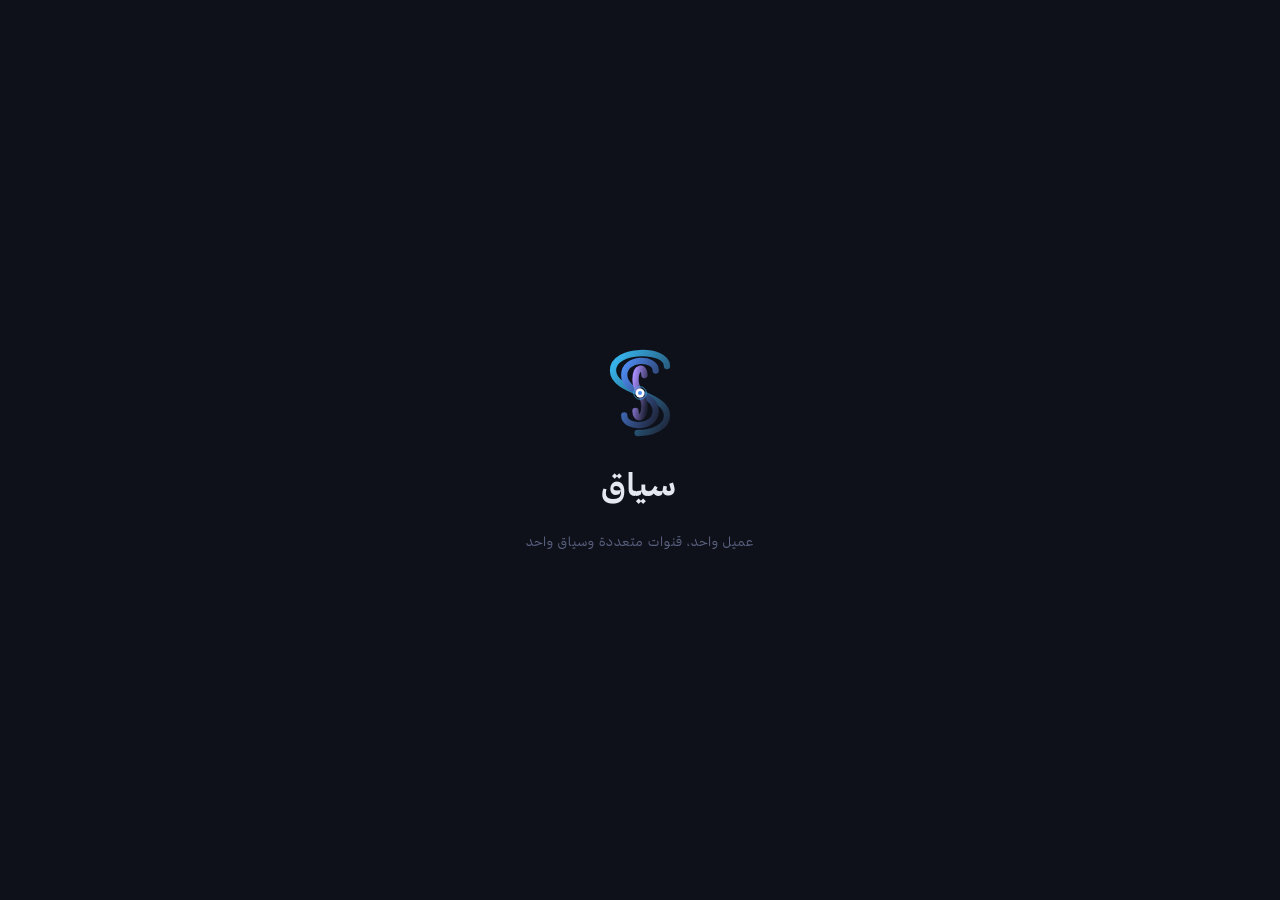
<file: index.html>
<!DOCTYPE html>
<html lang="ar" dir="rtl">
<head>
  <meta charset="UTF-8">
  <meta name="viewport" content="width=device-width, initial-scale=1.0, viewport-fit=cover">
  <meta name="theme-color" content="#0F111A">
  <meta name="color-scheme" content="dark">
  <meta name="referrer" content="strict-origin-when-cross-origin">
  <meta http-equiv="Content-Security-Policy" content="default-src 'self'; script-src 'self' 'unsafe-inline'; style-src 'self' 'unsafe-inline'; font-src 'self'; img-src 'self' data:; connect-src 'self' https://nidysxhagcfzjfdodsux.supabase.co wss://nidysxhagcfzjfdodsux.supabase.co https://siyaq-proxy.h-alqahtaniofficial.workers.dev https://siyaq-thhr.onrender.com wss://siyaq-thhr.onrender.com; object-src 'none'; base-uri 'none'; form-action 'self'; upgrade-insecure-requests">
  <title>سياق</title>

  <!-- Warm the connection to the data origin before the first query fires -->
  <link rel="preconnect" href="https://nidysxhagcfzjfdodsux.supabase.co" crossorigin>

  <!-- Preload the weights used above the fold so text paints without a swap flash -->
  <link rel="preload" href="fonts/ThmanyahSans-Regular.woff2" as="font" type="font/woff2" crossorigin>
  <link rel="preload" href="fonts/ThmanyahSans-Medium.woff2" as="font" type="font/woff2" crossorigin>
  <link rel="preload" href="fonts/ThmanyahSans-Bold.woff2" as="font" type="font/woff2" crossorigin>

  <link rel="stylesheet" href="styles.css">
  <script defer src="js/vendor-supabase.min.js"></script>
  <script defer src="js/config.js"></script>
  <script defer src="js/api.js"></script>
  <script defer src="js/app.js"></script>
  <script defer src="js/call.js"></script>
</head>
<body>
  
  <div id="splash" aria-hidden="true">
    <svg class="splash-logo" width="72" height="90" viewBox="0 0 160 200" xmlns="http://www.w3.org/2000/svg">
      <defs>
        <linearGradient id="sg1" x1="0%" y1="0%" x2="100%" y2="100%">
          <stop offset="0%" stop-color="#38BDF8"/>
          <stop offset="100%" stop-color="#1E2236"/>
        </linearGradient>
        <linearGradient id="sg2" x1="0%" y1="0%" x2="100%" y2="100%">
          <stop offset="0%" stop-color="#4F8EF7"/>
          <stop offset="100%" stop-color="#1E2236"/>
        </linearGradient>
        <linearGradient id="sg3" x1="0%" y1="0%" x2="100%" y2="100%">
          <stop offset="0%" stop-color="#A78BFA"/>
          <stop offset="100%" stop-color="#1E2236"/>
        </linearGradient>
      </defs>
      <g class="splash-paths">
        <path class="s-path" d="M 140 40 C 140 0, 20 0, 20 50 C 20 100, 140 100, 140 150 C 140 200, 20 200, 20 160" fill="none" stroke="url(#sg1)" stroke-width="14" stroke-linecap="round"/>
        <path class="s-path" d="M 115 50 C 115 20, 45 20, 45 60 C 45 100, 115 100, 115 140 C 115 180, 45 180, 45 150" fill="none" stroke="url(#sg2)" stroke-width="14" stroke-linecap="round"/>
        <path class="s-path" d="M 90 60 C 90 40, 70 40, 70 70 C 70 100, 90 100, 90 130 C 90 160, 70 160, 70 140" fill="none" stroke="url(#sg3)" stroke-width="14" stroke-linecap="round"/>
      </g>
      <g class="splash-core">
        <circle cx="80" cy="100" r="14" fill="none" stroke="#38BDF8" stroke-width="1.5"/>
        <circle cx="80" cy="100" r="10" fill="#ffffff"/>
        <circle cx="80" cy="100" r="4.5" fill="#4F8EF7"/>
      </g>
    </svg>
    <div class="splash-wordmark">سياق</div>
    <div class="splash-sub">عميل واحد، قنوات متعددة وسياق واحد</div>
  </div>

  <script>
    (function(){
      var s = document.getElementById('splash');
      if (!s) return;
      setTimeout(function(){ s.classList.add('splash-out'); }, 1800);
      s.addEventListener('transitionend', function(){ s.remove(); }, { once: true });
    }());
  </script>

  <div id="cur" aria-hidden="true"></div>
  <a href="#main-content" class="skip-link">تخطّ إلى المحتوى</a>
  <h1 class="visually-hidden">سياق - وكيل التحليل</h1>
  <p id="page-status" class="visually-hidden" role="status" aria-live="polite"></p>

  <div class="shell" id="app-shell">
    <aside class="sidebar" id="sidebar" aria-label="الشريط الجانبي" tabindex="-1">
      <div class="sb-top">
        <div class="sb-logo sb-logo-spacious">
          <svg width="40" height="50" viewBox="0 0 160 200" xmlns="http://www.w3.org/2000/svg" aria-hidden="true" focusable="false">
            <defs>
              <filter id="glow-logo" x="-20%" y="-20%" width="140%" height="140%">
                  <feGaussianBlur stdDeviation="3" result="blur" />
                  <feComposite in="SourceGraphic" in2="blur" operator="over" />
              </filter>
              <linearGradient id="grad1-logo" x1="0%" y1="0%" x2="100%" y2="100%">
                  <stop offset="0%" stop-color="#38BDF8" />
                  <stop offset="100%" stop-color="#1E2236" />
              </linearGradient>
              <linearGradient id="grad2-logo" x1="0%" y1="0%" x2="100%" y2="100%">
                  <stop offset="0%" stop-color="#4F8EF7" />
                  <stop offset="100%" stop-color="#1E2236" />
              </linearGradient>
              <linearGradient id="grad3-logo" x1="0%" y1="0%" x2="100%" y2="100%">
                  <stop offset="0%" stop-color="#A78BFA" />
                  <stop offset="100%" stop-color="#1E2236" />
              </linearGradient>
            </defs>

            <path class="s-path" d="M 140 40 C 140 0, 20 0, 20 50 C 20 100, 140 100, 140 150 C 140 200, 20 200, 20 160" fill="none" stroke="url(#grad1-logo)" stroke-width="14" stroke-linecap="round" />
            <path class="s-path" d="M 115 50 C 115 20, 45 20, 45 60 C 45 100, 115 100, 115 140 C 115 180, 45 180, 45 150" fill="none" stroke="url(#grad2-logo)" stroke-width="14" stroke-linecap="round" />
            <path class="s-path" d="M 90 60 C 90 40, 70 40, 70 70 C 70 100, 90 100, 90 130 C 90 160, 70 160, 70 140" fill="none" stroke="url(#grad3-logo)" stroke-width="14" stroke-linecap="round" />

            <g class="central-core">
                <circle cx="80" cy="100" r="14" fill="none" stroke="#38BDF8" class="central-pulse" />
                <circle cx="80" cy="100" r="10" fill="#ffffff" filter="url(#glow-logo)" />
                <circle cx="80" cy="100" r="4.5" fill="#4F8EF7" />
            </g>
          </svg>
          <div>
            <span class="sb-brand-name">سياق |  Siyaq</span>
            
          </div>
        </div>
      </div>

      <nav class="sb-nav" aria-label="التنقل الرئيسي">
        <div class="sb-sec-label">الرئيسية</div>
        <button type="button" class="nav-btn active" id="nav-agent" aria-current="page">
          <svg aria-hidden="true" viewBox="0 0 16 16" fill="none" stroke="currentColor" stroke-width="1.5"><circle cx="8" cy="8" r="6"/><path d="M8 5v3l2 2"/></svg>
          وكيل التحليل
        </button>
        <button type="button" class="nav-btn" id="nav-add">
          <svg aria-hidden="true" viewBox="0 0 16 16" fill="none" stroke="currentColor" stroke-width="1.5"><path d="M8 3v10M3 8h10"/></svg>
          إضافة للقاعدة
        </button>

        <div class="sb-sec-label sb-sec-label-spaced">القنوات</div>
        <div class="sb-channels">
          <div class="ch-row"><div class="ch-left"><span class="ch-dot ch-dot-phone"></span><span>هاتف</span></div><span class="channel-count" id="cnt-phone">0</span></div>
          <div class="ch-row"><div class="ch-left"><span class="ch-dot ch-dot-whatsapp"></span><span>واتساب</span></div><span class="channel-count" id="cnt-wa">0</span></div>
          <div class="ch-row"><div class="ch-left"><span class="ch-dot ch-dot-branch"></span><span>فرع</span></div><span class="channel-count" id="cnt-br">0</span></div>
          <div class="ch-row"><div class="ch-left"><span class="ch-dot ch-dot-twitter"></span><span>تويتر</span></div><span class="channel-count" id="cnt-tw">0</span></div>
          <div class="ch-row"><div class="ch-left"><span class="ch-dot ch-dot-email"></span><span>بريد</span></div><span class="channel-count" id="cnt-em">0</span></div>
        </div>
      </nav>

      <div class="sb-footer">
        <div class="sb-kpi"><span class="sb-kpi-l">إجمالي العملاء</span><span class="sb-kpi-v" id="sb-tot">0</span></div>
        <div class="sb-kpi"><span class="sb-kpi-l">غير محلولة</span><span class="sb-kpi-v sb-kpi-warning" id="sb-unres">0</span></div>
      </div>
    </aside>
    <div class="nav-scrim" id="navScrim" aria-hidden="true"></div>

    <div class="main">
      <header class="topbar">
        <button type="button" class="hamb" id="hamb" aria-label="القائمة" aria-expanded="false" aria-controls="sidebar">
          <svg aria-hidden="true" width="18" height="18" viewBox="0 0 16 16" fill="none" stroke="currentColor" stroke-width="1.6"><path d="M2 4h12M2 8h12M2 12h12" stroke-linecap="round"/></svg>
        </button>
        <span class="topbar-title" id="tb-title">وكيل التحليل</span>
      </header>

      <main class="content" id="main-content" tabindex="-1">
        <section class="page active" id="page-agent" aria-labelledby="agent-heading">
          <h2 class="visually-hidden" id="agent-heading">وكيل التحليل</h2>
          <div class="kpi fu fd1" id="stats-row">
            <div class="kpi-hero">
              <span class="kpi-n" id="s-unres">0</span>
              <span class="kpi-lab">مشكلة <b>غير محلولة</b></span>
            </div>
            <div class="kpi-sub">
              <span class="kpi-it"><span class="kpi-d kpi-d-violet" aria-hidden="true"></span><b id="s-int">0</b> تفاعل</span>
              <span class="kpi-it"><span class="kpi-d kpi-d-green" aria-hidden="true"></span><b id="s-res">0</b> محلولة</span>
              <span class="kpi-it"><span class="kpi-d kpi-d-blue" aria-hidden="true"></span><b id="s-tot">0</b> عملاء</span>
            </div>
          </div>

          <div class="search-box fu fd2">
            <svg class="search-ico" aria-hidden="true" width="15" height="15" viewBox="0 0 16 16" fill="none"><circle cx="7" cy="7" r="4.5" stroke="currentColor" stroke-width="1.5"/><path d="M10.5 10.5L13 13" stroke="currentColor" stroke-width="1.5" stroke-linecap="round"/></svg>
            <input type="search" id="search-in" aria-label="ابحث بالاسم أو رقم الهاتف أو المعرف" placeholder="ابحث بالاسم أو رقم الهاتف أو المعرف..." autocomplete="off">
          </div>

          <div class="list-hdr fu fd3">
            <span class="list-hdr-t">جميع العملاء</span>
            <span class="list-hdr-m" id="list-cnt">0 سجلات</span>
          </div>
          <div class="clist fu fd4" id="clist"></div>
        </section>

        <section class="page" id="page-add" aria-labelledby="add-heading">
          <div class="add-layout">
            <div class="fcard fu fd1">
              <h2 class="fcard-title" id="add-heading">تسجيل تفاعل جديد</h2>
              <div class="fcard-sub">أضف تفاعل عميل من أي قناة إلى قاعدة البيانات.</div>

              <div class="fg">
                <label class="fl" for="f-name">اسم العميل</label>
                <input class="fi fi-hero" type="text" id="f-name" name="customer-name" placeholder="اسم العميل" autocomplete="name" dir="rtl" required >
              </div>
              <div class="fg">
                <label class="fl" for="f-phone">الهاتف / المعرف</label>
                <input class="fi" type="text" id="f-phone" name="customer-phone" placeholder="رقم جوال العميل" autocomplete="tel" inputmode="tel" dir="rtl" required>
              </div>
              <div class="fg">
                <label class="fl">الهوية الوطنية / الإقامة</label>
                <input class="fi" type="text" id="f-national-id" placeholder="1234567890" dir="rtl"/>
              </div>

              <div class="fg" role="radiogroup" aria-labelledby="ch-grp-lbl">
                <span class="fl" id="ch-grp-lbl">القناة</span>
                <div class="ch-grid">
                  <button type="button" class="chb sel" id="chb-phone" role="radio" aria-checked="true" tabindex="0"><span class="chb-ico chb-ico-phone"><svg aria-hidden="true" width="13" height="13" viewBox="0 0 16 16" fill="none"><path d="M3 3.5A1.5 1.5 0 014.5 2h1a1.5 1.5 0 011.5 1.5v1A1.5 1.5 0 015.5 6H5a7 7 0 005.5 5.5v-.5A1.5 1.5 0 0112 9.5h1A1.5 1.5 0 0114.5 11v1A1.5 1.5 0 0113 13.5C7.201 13.5 2.5 8.799 2.5 3" stroke="currentColor" stroke-width="1.3" stroke-linecap="round"/></svg></span><span class="chb-lbl">هاتف</span></button>
                  <button type="button" class="chb" id="chb-whatsapp" role="radio" aria-checked="false" tabindex="-1"><span class="chb-ico chb-ico-whatsapp"><svg aria-hidden="true" width="13" height="13" viewBox="0 0 16 16" fill="none"><circle cx="8" cy="8" r="5.5" stroke="currentColor" stroke-width="1.3"/><path d="M5.5 8.5s.5 1.5 2.5 1.5 2.5-1.5 2.5-1.5" stroke="currentColor" stroke-width="1.3" stroke-linecap="round"/></svg></span><span class="chb-lbl">واتساب</span></button>
                  <button type="button" class="chb" id="chb-branch" role="radio" aria-checked="false" tabindex="-1"><span class="chb-ico chb-ico-branch"><svg aria-hidden="true" width="13" height="13" viewBox="0 0 16 16" fill="none"><path d="M2 13.5h12M3.5 13.5V6.5l4.5-4 4.5 4v7" stroke="currentColor" stroke-width="1.3" stroke-linecap="round" stroke-linejoin="round"/><rect x="6" y="9.5" width="4" height="4" rx=".5" stroke="currentColor" stroke-width="1.3"/></svg></span><span class="chb-lbl">فرع</span></button>
                  <button type="button" class="chb" id="chb-twitter" role="radio" aria-checked="false" tabindex="-1"><span class="chb-ico chb-ico-twitter"><svg aria-hidden="true" width="13" height="13" viewBox="0 0 16 16" fill="none"><path d="M2.5 12.5L6.5 8l-4-5.5h3l2.5 3.5 3-3.5h2.5L9.5 7.5 14 13H11l-2.5-3.5L5.5 13H2.5z" stroke="currentColor" stroke-width="1.2" stroke-linejoin="round"/></svg></span><span class="chb-lbl">تويتر</span></button>
                  <button type="button" class="chb" id="chb-email" role="radio" aria-checked="false" tabindex="-1"><span class="chb-ico chb-ico-email"><svg aria-hidden="true" width="13" height="13" viewBox="0 0 16 16" fill="none"><rect x="2" y="4" width="12" height="8" rx="1.5" stroke="currentColor" stroke-width="1.3"/><path d="M2.5 4.5l5.5 4 5.5-4" stroke="currentColor" stroke-width="1.3" stroke-linecap="round"/></svg></span><span class="chb-lbl">بريد</span></button>
                </div>
              </div>

              <div class="fg is-hidden" id="email-field">
                <label class="fl" for="f-email">البريد الإلكتروني</label>
                <input class="fi" type="email" id="f-email" name="interaction-email" placeholder="example@email.com" autocomplete="email" inputmode="email" dir="ltr">
              </div>

              <div class="frow">
                <div class="fg">
                  <label class="fl" for="f-date">التاريخ</label>
                  <input class="fi" type="date" id="f-date" name="interaction-date" required>
                </div>
                <div class="fg" role="radiogroup" aria-labelledby="st-grp-lbl">
                  <span class="fl" id="st-grp-lbl">الحالة</span>
                  <div class="strow">
                    <button type="button" class="stbtn sel-u" id="st-u" role="radio" aria-checked="true" tabindex="0">غير محلولة</button>
                    <button type="button" class="stbtn" id="st-r" role="radio" aria-checked="false" tabindex="-1">محلولة</button>
                  </div>
                </div>
              </div>

              <div class="fg">
                <label class="fl" for="f-summary">ملخص</label>
                <textarea class="fi" id="f-summary" name="interaction-summary" placeholder="وصف مختصر لسبب التواصل وما تم..." required></textarea>
              </div>

              <button type="button" class="btn-add" data-state="idle">
                <span class="btn-add-idle">
                  <svg aria-hidden="true" width="14" height="14" viewBox="0 0 16 16" fill="none"><path d="M8 3v10M3 8h10" stroke="currentColor" stroke-width="1.8" stroke-linecap="round"/></svg>
                  إضافة التفاعل
                </span>
                <span class="btn-add-saving" aria-hidden="true">
                  <span class="btn-spin"></span>
                  جارٍ الحفظ…
                </span>
                <span class="btn-add-done" aria-hidden="true">
                  <svg aria-hidden="true" width="15" height="15" viewBox="0 0 16 16" fill="none"><path d="M3 8l3.5 3.5L13 4" stroke="currentColor" stroke-width="2" stroke-linecap="round" stroke-linejoin="round"/></svg>
                  تمت الإضافة
                </span>
              </button>
              <p id="f-error" class="visually-hidden" role="alert"></p>
              <p id="tst" class="visually-hidden" role="status" aria-live="polite"><span class="tst-text"></span></p>
              <div class="tst-err" id="tst-err" role="alert" aria-live="assertive">
                <svg aria-hidden="true" width="13" height="13" viewBox="0 0 16 16" fill="none"><path d="M8 4v5M8 11.5v.5" stroke="#F56565" stroke-width="2" stroke-linecap="round"/><circle cx="8" cy="8" r="6.5" stroke="#F56565" stroke-width="1.4"/></svg>
                <span class="tst-err-text">تعذر حفظ التفاعل. حاول مرة أخرى.</span>
              </div>
            </div>

            <aside class="rcard fu fd2" aria-labelledby="recent-heading">
              <h2 class="rcard-title" id="recent-heading">آخر الإضافات</h2>
              <div class="rec-list" id="rec-list">
                <div class="empty-placeholder">لا توجد إضافات حديثة.</div>
              </div>
            </aside>
          </div>
        </section>
      </main>
    </div>
  </div>

  <div class="backdrop" id="backdrop">
    <div class="rpanel" role="dialog" aria-modal="true" aria-labelledby="rp-name" aria-describedby="rp-meta" tabindex="-1">
      <p id="rp-status" class="visually-hidden" role="status" aria-live="polite"></p>
      <div class="rp-hdr">
        <div class="rp-top">
          <div class="rp-cust">
            <div class="rp-av" id="rp-av" aria-hidden="true">AZ</div>
            <div>
              <h2 class="rp-name" id="rp-name">أحمد الزهراني</h2>
              <div class="rp-meta" id="rp-meta">4 تفاعلات</div>
            </div>
          </div>
          <button type="button" class="rp-x" aria-label="إغلاق التقرير">
            <svg aria-hidden="true" width="12" height="12" viewBox="0 0 16 16" fill="none"><path d="M3 3l10 10M13 3L3 13" stroke="currentColor" stroke-width="1.8" stroke-linecap="round"/></svg>
          </button>
        </div>
        <div class="rp-channels" id="rp-channels"></div>
      </div>

      <div class="rp-body" id="rp-body">
        <div class="gen-state" role="status" aria-busy="true" aria-label="جاري تحليل ملف العميل">
          <div class="spin" aria-hidden="true"></div>
          <div class="gen-txt">جاري تحليل ملف العميل...</div>
        </div>
      </div>

      <div class="rp-ftr">
        <button type="button" class="btn-note">
          <svg aria-hidden="true" width="13" height="13" viewBox="0 0 16 16" fill="none"><path d="M8 3v10M3 8h10" stroke="currentColor" stroke-width="1.8" stroke-linecap="round"/></svg>
          إضافة تفاعل جديد
        </button>
        <button type="button" class="btn-cls">إغلاق</button>
      </div>
    </div>
  </div>

  <!-- ── Live Call Panel ─────────────────────────────────────────────────── -->
  <div id="call-panel" role="region" aria-label="لوحة المكالمة المباشرة">

    <div class="cp-hdr">
      <div class="cp-hdr-right">
        <span id="cp-dot" class="cp-dot cp-dot-idle"></span>
        <span id="cp-status" class="cp-status-txt">جارٍ الاتصال…</span>
      </div>
      <div class="cp-hdr-left">
        <span id="cp-caller-id" class="cp-caller"></span>
        <button type="button" id="cp-close" class="cp-close-btn" aria-label="إغلاق لوحة المكالمة">
          <svg aria-hidden="true" width="11" height="11" viewBox="0 0 16 16" fill="none">
            <path d="M3 3l10 10M13 3L3 13" stroke="currentColor" stroke-width="2" stroke-linecap="round"/>
          </svg>
        </button>
      </div>
    </div>

    <div id="cp-customer" class="cp-customer"></div>

    <div id="cp-esc-banner" class="cp-esc-banner" role="alert" aria-live="assertive" aria-hidden="true">
      <div class="cp-esc-inner">
        <span class="cp-esc-icon" aria-hidden="true">
          <svg width="14" height="14" viewBox="0 0 16 16" fill="none">
            <path d="M8 2L1.5 14h13L8 2z" stroke="currentColor" stroke-width="1.4" stroke-linejoin="round"/>
            <path d="M8 6.5v3.5M8 11.5v.5" stroke="currentColor" stroke-width="1.4" stroke-linecap="round"/>
          </svg>
        </span>
        <span class="cp-esc-txt">العميل يطلب التحدث مع موظف</span>
        <button type="button" id="cp-esc-dismiss" class="cp-esc-dismiss" aria-label="تجاهل">✕</button>
      </div>
    </div>

    <div id="cp-transcript" class="cp-transcript" aria-live="polite" aria-label="النص المباشر">
      <div class="cp-transcript-empty" id="cp-transcript-empty">
        <svg aria-hidden="true" width="18" height="18" viewBox="0 0 16 16" fill="none">
          <path d="M2 3.5A1.5 1.5 0 013.5 2h9A1.5 1.5 0 0114 3.5v7A1.5 1.5 0 0112.5 12H9l-3 2.5V12H3.5A1.5 1.5 0 012 10.5v-7z" stroke="currentColor" stroke-width="1.2" stroke-linejoin="round"/>
        </svg>
        <span>في انتظار بدء المحادثة…</span>
      </div>
    </div>

    <div class="cp-ftr">
      <button type="button" id="cp-escalate-btn" class="cp-escalate-btn">
        <svg aria-hidden="true" width="12" height="12" viewBox="0 0 16 16" fill="none">
          <path d="M3 3.5A1.5 1.5 0 014.5 2h1a1.5 1.5 0 011.5 1.5v1A1.5 1.5 0 015.5 6H5a7 7 0 005.5 5.5v-.5A1.5 1.5 0 0112 9.5h1A1.5 1.5 0 0114.5 11v1A1.5 1.5 0 0113 13.5C7.201 13.5 2.5 8.799 2.5 3" stroke="currentColor" stroke-width="1.3" stroke-linecap="round"/>
        </svg>
        تحويل إلى موظف
      </button>
    </div>

  </div>

</body>
</html>
</file>
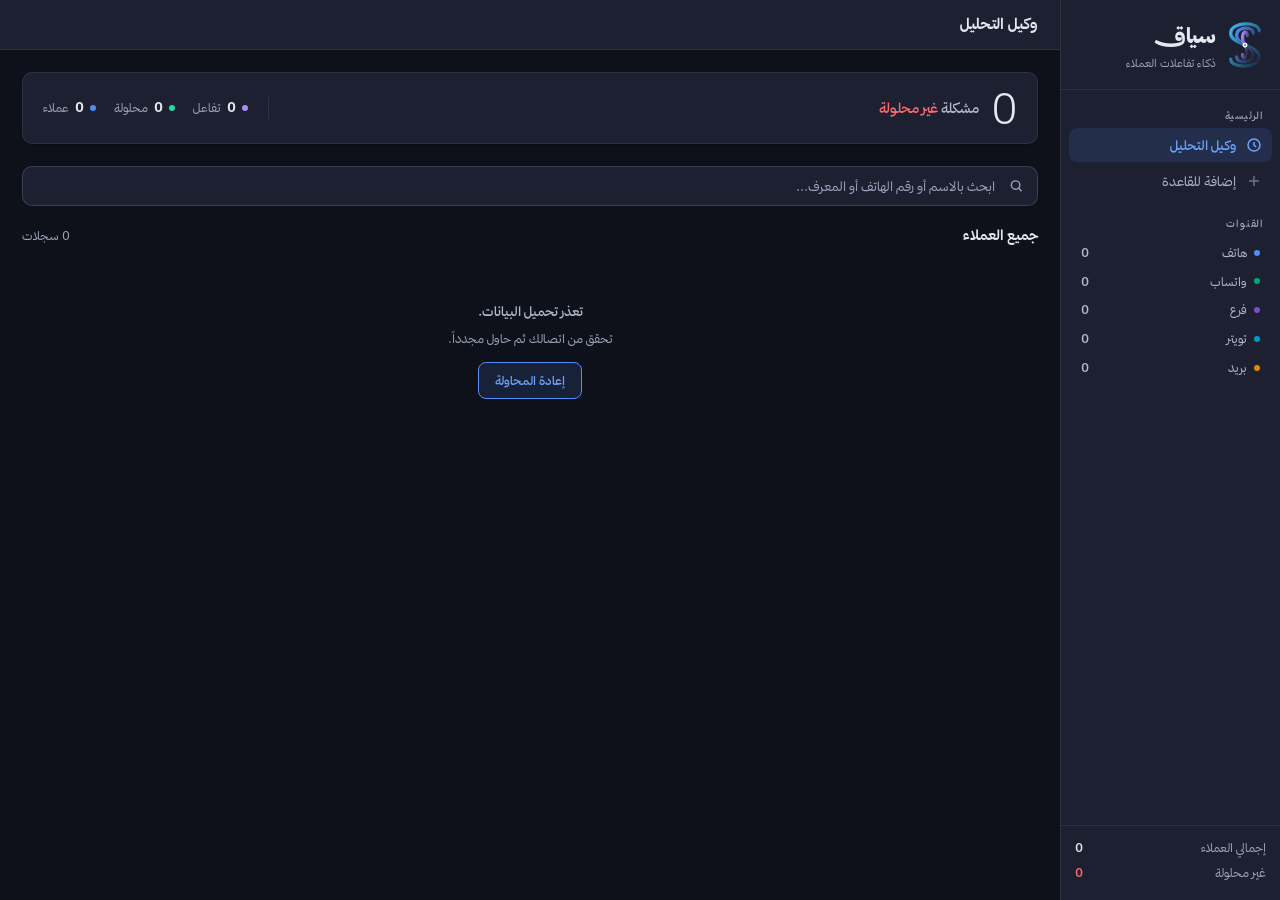
<file: index(16).html>
<!DOCTYPE html>
<html lang="ar" dir="rtl">
<head>
  <meta charset="UTF-8">
  <meta name="viewport" content="width=device-width, initial-scale=1.0, viewport-fit=cover">
  <meta name="theme-color" content="#0F111A">
  <meta name="color-scheme" content="dark">
  <meta name="referrer" content="strict-origin-when-cross-origin">
  <meta http-equiv="Content-Security-Policy" content="default-src 'self'; script-src 'self'; style-src 'self' 'unsafe-inline'; font-src 'self'; img-src 'self' data:; connect-src 'self' https://nidysxhagcfzjfdodsux.supabase.co wss://nidysxhagcfzjfdodsux.supabase.co https://siyaq-proxy.h-alqahtaniofficial.workers.dev https://siyaq-server.onrender.com wss://siyaq-server.onrender.com; object-src 'none'; base-uri 'none'; form-action 'self'; upgrade-insecure-requests">
  <title>سياق</title>

  <!-- Warm the connection to the data origin before the first query fires -->
  <link rel="preconnect" href="https://nidysxhagcfzjfdodsux.supabase.co" crossorigin>

  <!-- Preload the weights used above the fold so text paints without a swap flash -->
  <link rel="preload" href="fonts/ThmanyahSans-Regular.woff2" as="font" type="font/woff2" crossorigin>
  <link rel="preload" href="fonts/ThmanyahSans-Medium.woff2" as="font" type="font/woff2" crossorigin>
  <link rel="preload" href="fonts/ThmanyahSans-Bold.woff2" as="font" type="font/woff2" crossorigin>

  <link rel="stylesheet" href="styles.css">
  <script defer src="js/vendor-supabase.min.js"></script>
  <script defer src="js/config.js"></script>
  <script defer src="js/api.js"></script>
  <script defer src="js/app.js"></script>
  <script defer src="js/call.js"></script>
</head>
<body>
  <div id="cur" aria-hidden="true"></div>
  <a href="#main-content" class="skip-link">تخطّ إلى المحتوى</a>
  <h1 class="visually-hidden">سياق - وكيل التحليل</h1>
  <p id="page-status" class="visually-hidden" role="status" aria-live="polite"></p>

  <div class="shell" id="app-shell">
    <aside class="sidebar" id="sidebar" aria-label="الشريط الجانبي" tabindex="-1">
      <div class="sb-top">
        <div class="sb-logo sb-logo-spacious">
          <svg width="38" height="48" viewBox="0 0 160 200" xmlns="http://www.w3.org/2000/svg" aria-hidden="true" focusable="false">
            <defs>
              <filter id="glow-logo" x="-20%" y="-20%" width="140%" height="140%">
                  <feGaussianBlur stdDeviation="3" result="blur" />
                  <feComposite in="SourceGraphic" in2="blur" operator="over" />
              </filter>
              <linearGradient id="grad1-logo" x1="0%" y1="0%" x2="100%" y2="100%">
                  <stop offset="0%" stop-color="#38BDF8" />
                  <stop offset="100%" stop-color="#1E2236" />
              </linearGradient>
              <linearGradient id="grad2-logo" x1="0%" y1="0%" x2="100%" y2="100%">
                  <stop offset="0%" stop-color="#4F8EF7" />
                  <stop offset="100%" stop-color="#1E2236" />
              </linearGradient>
              <linearGradient id="grad3-logo" x1="0%" y1="0%" x2="100%" y2="100%">
                  <stop offset="0%" stop-color="#A78BFA" />
                  <stop offset="100%" stop-color="#1E2236" />
              </linearGradient>
            </defs>

            <path class="s-path" d="M 140 40 C 140 0, 20 0, 20 50 C 20 100, 140 100, 140 150 C 140 200, 20 200, 20 160" fill="none" stroke="url(#grad1-logo)" stroke-width="14" stroke-linecap="round" />
            <path class="s-path" d="M 115 50 C 115 20, 45 20, 45 60 C 45 100, 115 100, 115 140 C 115 180, 45 180, 45 150" fill="none" stroke="url(#grad2-logo)" stroke-width="14" stroke-linecap="round" />
            <path class="s-path" d="M 90 60 C 90 40, 70 40, 70 70 C 70 100, 90 100, 90 130 C 90 160, 70 160, 70 140" fill="none" stroke="url(#grad3-logo)" stroke-width="14" stroke-linecap="round" />

            <g class="central-core">
                <circle cx="80" cy="100" r="14" fill="none" stroke="#38BDF8" class="central-pulse" />
                <circle cx="80" cy="100" r="10" fill="#ffffff" filter="url(#glow-logo)" />
                <circle cx="80" cy="100" r="4.5" fill="#4F8EF7" />
            </g>
          </svg>
          <div>
            <span class="sb-brand-name">سياق</span>
            <div class="sb-sub">ذكاء تفاعلات العملاء</div>
          </div>
        </div>
      </div>

      <nav class="sb-nav" aria-label="التنقل الرئيسي">
        <div class="sb-sec-label">الرئيسية</div>
        <button type="button" class="nav-btn active" id="nav-agent" aria-current="page">
          <svg aria-hidden="true" viewBox="0 0 16 16" fill="none" stroke="currentColor" stroke-width="1.5"><circle cx="8" cy="8" r="6"/><path d="M8 5v3l2 2"/></svg>
          وكيل التحليل
        </button>
        <button type="button" class="nav-btn" id="nav-add">
          <svg aria-hidden="true" viewBox="0 0 16 16" fill="none" stroke="currentColor" stroke-width="1.5"><path d="M8 3v10M3 8h10"/></svg>
          إضافة للقاعدة
        </button>

        <div class="sb-sec-label sb-sec-label-spaced">القنوات</div>
        <div class="sb-channels">
          <div class="ch-row"><div class="ch-left"><span class="ch-dot ch-dot-phone"></span><span>هاتف</span></div><span class="channel-count" id="cnt-phone">0</span></div>
          <div class="ch-row"><div class="ch-left"><span class="ch-dot ch-dot-whatsapp"></span><span>واتساب</span></div><span class="channel-count" id="cnt-wa">0</span></div>
          <div class="ch-row"><div class="ch-left"><span class="ch-dot ch-dot-branch"></span><span>فرع</span></div><span class="channel-count" id="cnt-br">0</span></div>
          <div class="ch-row"><div class="ch-left"><span class="ch-dot ch-dot-twitter"></span><span>تويتر</span></div><span class="channel-count" id="cnt-tw">0</span></div>
          <div class="ch-row"><div class="ch-left"><span class="ch-dot ch-dot-email"></span><span>بريد</span></div><span class="channel-count" id="cnt-em">0</span></div>
        </div>
      </nav>

      <div class="sb-footer">
        <div class="sb-kpi"><span class="sb-kpi-l">إجمالي العملاء</span><span class="sb-kpi-v" id="sb-tot">0</span></div>
        <div class="sb-kpi"><span class="sb-kpi-l">غير محلولة</span><span class="sb-kpi-v sb-kpi-warning" id="sb-unres">0</span></div>
      </div>
    </aside>
    <div class="nav-scrim" id="navScrim" aria-hidden="true"></div>

    <div class="main">
      <header class="topbar">
        <button type="button" class="hamb" id="hamb" aria-label="القائمة" aria-expanded="false" aria-controls="sidebar">
          <svg aria-hidden="true" width="18" height="18" viewBox="0 0 16 16" fill="none" stroke="currentColor" stroke-width="1.6"><path d="M2 4h12M2 8h12M2 12h12" stroke-linecap="round"/></svg>
        </button>
        <span class="topbar-title" id="tb-title">وكيل التحليل</span>
      </header>

      <main class="content" id="main-content" tabindex="-1">
        <section class="page active" id="page-agent" aria-labelledby="agent-heading">
          <h2 class="visually-hidden" id="agent-heading">وكيل التحليل</h2>
          <div class="kpi fu fd1" id="stats-row">
            <div class="kpi-hero">
              <span class="kpi-n" id="s-unres">0</span>
              <span class="kpi-lab">مشكلة <b>غير محلولة</b></span>
            </div>
            <div class="kpi-sub">
              <span class="kpi-it"><span class="kpi-d kpi-d-violet" aria-hidden="true"></span><b id="s-int">0</b> تفاعل</span>
              <span class="kpi-it"><span class="kpi-d kpi-d-green" aria-hidden="true"></span><b id="s-res">0</b> محلولة</span>
              <span class="kpi-it"><span class="kpi-d kpi-d-blue" aria-hidden="true"></span><b id="s-tot">0</b> عملاء</span>
            </div>
          </div>

          <div class="search-box fu fd2">
            <svg class="search-ico" aria-hidden="true" width="15" height="15" viewBox="0 0 16 16" fill="none"><circle cx="7" cy="7" r="4.5" stroke="currentColor" stroke-width="1.5"/><path d="M10.5 10.5L13 13" stroke="currentColor" stroke-width="1.5" stroke-linecap="round"/></svg>
            <input type="search" id="search-in" aria-label="ابحث بالاسم أو رقم الهاتف أو المعرف" placeholder="ابحث بالاسم أو رقم الهاتف أو المعرف..." autocomplete="off">
          </div>

          <div class="list-hdr fu fd3">
            <span class="list-hdr-t">جميع العملاء</span>
            <span class="list-hdr-m" id="list-cnt">0 سجلات</span>
          </div>
          <div class="clist fu fd4" id="clist"></div>
        </section>

        <section class="page" id="page-add" aria-labelledby="add-heading">
          <div class="add-layout">
            <div class="fcard fu fd1">
              <h2 class="fcard-title" id="add-heading">تسجيل تفاعل جديد</h2>
              <div class="fcard-sub">أضف تفاعل عميل من أي قناة إلى قاعدة البيانات.</div>

              <div class="fg">
                <label class="fl" for="f-name">اسم العميل</label>
                <input class="fi fi-hero" type="text" id="f-name" name="customer-name" placeholder="اسم العميل" autocomplete="name" dir="rtl" required >
              </div>
              <div class="fg">
                <label class="fl" for="f-phone">الهاتف / المعرف</label>
                <input class="fi" type="text" id="f-phone" name="customer-phone" placeholder="رقم جوال العميل" autocomplete="tel" inputmode="tel" dir="rtl" required>
              </div>
              <div class="fg">
                <label class="fl">الهوية الوطنية / الإقامة</label>
                <input class="fi" type="text" id="f-national-id" placeholder="1234567890" dir="rtl"/>
              </div>

              <div class="fg" role="radiogroup" aria-labelledby="ch-grp-lbl">
                <span class="fl" id="ch-grp-lbl">القناة</span>
                <div class="ch-grid">
                  <button type="button" class="chb sel" id="chb-phone" role="radio" aria-checked="true" tabindex="0"><span class="chb-ico chb-ico-phone"><svg aria-hidden="true" width="13" height="13" viewBox="0 0 16 16" fill="none"><path d="M3 3.5A1.5 1.5 0 014.5 2h1a1.5 1.5 0 011.5 1.5v1A1.5 1.5 0 015.5 6H5a7 7 0 005.5 5.5v-.5A1.5 1.5 0 0112 9.5h1A1.5 1.5 0 0114.5 11v1A1.5 1.5 0 0113 13.5C7.201 13.5 2.5 8.799 2.5 3" stroke="currentColor" stroke-width="1.3" stroke-linecap="round"/></svg></span><span class="chb-lbl">هاتف</span></button>
                  <button type="button" class="chb" id="chb-whatsapp" role="radio" aria-checked="false" tabindex="-1"><span class="chb-ico chb-ico-whatsapp"><svg aria-hidden="true" width="13" height="13" viewBox="0 0 16 16" fill="none"><circle cx="8" cy="8" r="5.5" stroke="currentColor" stroke-width="1.3"/><path d="M5.5 8.5s.5 1.5 2.5 1.5 2.5-1.5 2.5-1.5" stroke="currentColor" stroke-width="1.3" stroke-linecap="round"/></svg></span><span class="chb-lbl">واتساب</span></button>
                  <button type="button" class="chb" id="chb-branch" role="radio" aria-checked="false" tabindex="-1"><span class="chb-ico chb-ico-branch"><svg aria-hidden="true" width="13" height="13" viewBox="0 0 16 16" fill="none"><path d="M2 13.5h12M3.5 13.5V6.5l4.5-4 4.5 4v7" stroke="currentColor" stroke-width="1.3" stroke-linecap="round" stroke-linejoin="round"/><rect x="6" y="9.5" width="4" height="4" rx=".5" stroke="currentColor" stroke-width="1.3"/></svg></span><span class="chb-lbl">فرع</span></button>
                  <button type="button" class="chb" id="chb-twitter" role="radio" aria-checked="false" tabindex="-1"><span class="chb-ico chb-ico-twitter"><svg aria-hidden="true" width="13" height="13" viewBox="0 0 16 16" fill="none"><path d="M2.5 12.5L6.5 8l-4-5.5h3l2.5 3.5 3-3.5h2.5L9.5 7.5 14 13H11l-2.5-3.5L5.5 13H2.5z" stroke="currentColor" stroke-width="1.2" stroke-linejoin="round"/></svg></span><span class="chb-lbl">تويتر</span></button>
                  <button type="button" class="chb" id="chb-email" role="radio" aria-checked="false" tabindex="-1"><span class="chb-ico chb-ico-email"><svg aria-hidden="true" width="13" height="13" viewBox="0 0 16 16" fill="none"><rect x="2" y="4" width="12" height="8" rx="1.5" stroke="currentColor" stroke-width="1.3"/><path d="M2.5 4.5l5.5 4 5.5-4" stroke="currentColor" stroke-width="1.3" stroke-linecap="round"/></svg></span><span class="chb-lbl">بريد</span></button>
                </div>
              </div>

              <div class="fg is-hidden" id="email-field">
                <label class="fl" for="f-email">البريد الإلكتروني</label>
                <input class="fi" type="email" id="f-email" name="interaction-email" placeholder="example@email.com" autocomplete="email" inputmode="email" dir="ltr">
              </div>

              <div class="frow">
                <div class="fg">
                  <label class="fl" for="f-date">التاريخ</label>
                  <input class="fi" type="date" id="f-date" name="interaction-date" required>
                </div>
                <div class="fg" role="radiogroup" aria-labelledby="st-grp-lbl">
                  <span class="fl" id="st-grp-lbl">الحالة</span>
                  <div class="strow">
                    <button type="button" class="stbtn sel-u" id="st-u" role="radio" aria-checked="true" tabindex="0">غير محلولة</button>
                    <button type="button" class="stbtn" id="st-r" role="radio" aria-checked="false" tabindex="-1">محلولة</button>
                  </div>
                </div>
              </div>

              <div class="fg">
                <label class="fl" for="f-summary">ملخص</label>
                <textarea class="fi" id="f-summary" name="interaction-summary" placeholder="وصف مختصر لسبب التواصل وما تم..." required></textarea>
              </div>

              <button type="button" class="btn-add" data-state="idle">
                <span class="btn-add-idle">
                  <svg aria-hidden="true" width="14" height="14" viewBox="0 0 16 16" fill="none"><path d="M8 3v10M3 8h10" stroke="currentColor" stroke-width="1.8" stroke-linecap="round"/></svg>
                  إضافة التفاعل
                </span>
                <span class="btn-add-saving" aria-hidden="true">
                  <span class="btn-spin"></span>
                  جارٍ الحفظ…
                </span>
                <span class="btn-add-done" aria-hidden="true">
                  <svg aria-hidden="true" width="15" height="15" viewBox="0 0 16 16" fill="none"><path d="M3 8l3.5 3.5L13 4" stroke="currentColor" stroke-width="2" stroke-linecap="round" stroke-linejoin="round"/></svg>
                  تمت الإضافة
                </span>
              </button>
              <p id="f-error" class="visually-hidden" role="alert"></p>
              <p id="tst" class="visually-hidden" role="status" aria-live="polite"><span class="tst-text"></span></p>
              <div class="tst-err" id="tst-err" role="alert" aria-live="assertive">
                <svg aria-hidden="true" width="13" height="13" viewBox="0 0 16 16" fill="none"><path d="M8 4v5M8 11.5v.5" stroke="#F56565" stroke-width="2" stroke-linecap="round"/><circle cx="8" cy="8" r="6.5" stroke="#F56565" stroke-width="1.4"/></svg>
                <span class="tst-err-text">تعذر حفظ التفاعل. حاول مرة أخرى.</span>
              </div>
            </div>

            <aside class="rcard fu fd2" aria-labelledby="recent-heading">
              <h2 class="rcard-title" id="recent-heading">آخر الإضافات</h2>
              <div class="rec-list" id="rec-list">
                <div class="empty-placeholder">لا توجد إضافات حديثة.</div>
              </div>
            </aside>
          </div>
        </section>
      </main>
    </div>
  </div>

  <div class="backdrop" id="backdrop">
    <div class="rpanel" role="dialog" aria-modal="true" aria-labelledby="rp-name" aria-describedby="rp-meta" tabindex="-1">
      <p id="rp-status" class="visually-hidden" role="status" aria-live="polite"></p>
      <div class="rp-hdr">
        <div class="rp-top">
          <div class="rp-cust">
            <div class="rp-av" id="rp-av" aria-hidden="true">AZ</div>
            <div>
              <h2 class="rp-name" id="rp-name">أحمد الزهراني</h2>
              <div class="rp-meta" id="rp-meta">4 تفاعلات</div>
            </div>
          </div>
          <button type="button" class="rp-x" aria-label="إغلاق التقرير">
            <svg aria-hidden="true" width="12" height="12" viewBox="0 0 16 16" fill="none"><path d="M3 3l10 10M13 3L3 13" stroke="currentColor" stroke-width="1.8" stroke-linecap="round"/></svg>
          </button>
        </div>
        <div class="rp-channels" id="rp-channels"></div>
      </div>

      <div class="rp-body" id="rp-body">
        <div class="gen-state" role="status" aria-busy="true" aria-label="جاري تحليل ملف العميل">
          <div class="spin" aria-hidden="true"></div>
          <div class="gen-txt">جاري تحليل ملف العميل...</div>
        </div>
      </div>

      <div class="rp-ftr">
        <button type="button" class="btn-note">
          <svg aria-hidden="true" width="13" height="13" viewBox="0 0 16 16" fill="none"><path d="M8 3v10M3 8h10" stroke="currentColor" stroke-width="1.8" stroke-linecap="round"/></svg>
          إضافة تفاعل جديد
        </button>
        <button type="button" class="btn-cls">إغلاق</button>
      </div>
    </div>
  </div>

  <!-- ── Live Call Panel ─────────────────────────────────────────────────── -->
  <div id="call-panel" role="region" aria-label="لوحة المكالمة المباشرة">
    <div class="cp-hdr">
      <div class="cp-hdr-right">
        <span id="cp-dot" class="cp-dot cp-dot-idle"></span>
        <span id="cp-status" class="cp-status-txt">جارٍ الاتصال…</span>
      </div>
      <div class="cp-hdr-left">
        <span id="cp-caller-id" class="cp-caller"></span>
        <button type="button" id="cp-close" class="cp-close-btn" aria-label="إغلاق لوحة المكالمة">
          <svg aria-hidden="true" width="11" height="11" viewBox="0 0 16 16" fill="none">
            <path d="M3 3l10 10M13 3L3 13" stroke="currentColor" stroke-width="2" stroke-linecap="round"/>
          </svg>
        </button>
      </div>
    </div>

    <div id="cp-customer" class="cp-customer"></div>

    <div id="cp-transcript" class="cp-transcript" aria-live="polite" aria-label="النص المباشر"></div>
  </div>

</body>
</html>
</file>
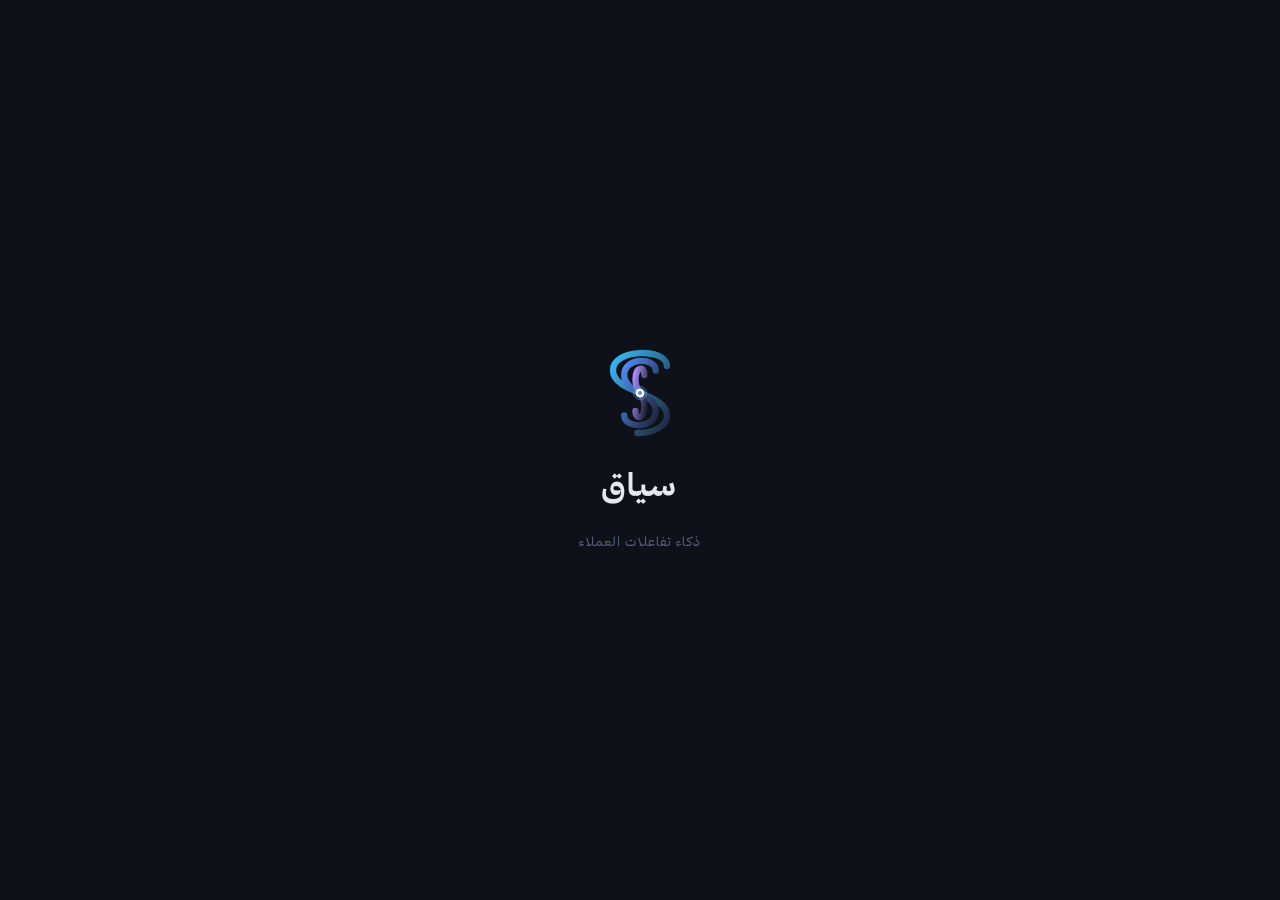
<file: index(20).html>
<!DOCTYPE html>
<html lang="ar" dir="rtl">
<head>
  <meta charset="UTF-8">
  <meta name="viewport" content="width=device-width, initial-scale=1.0, viewport-fit=cover">
  <meta name="theme-color" content="#0F111A">
  <meta name="color-scheme" content="dark">
  <meta name="referrer" content="strict-origin-when-cross-origin">
  <meta http-equiv="Content-Security-Policy" content="default-src 'self'; script-src 'self'; style-src 'self' 'unsafe-inline'; font-src 'self'; img-src 'self' data:; connect-src 'self' https://nidysxhagcfzjfdodsux.supabase.co wss://nidysxhagcfzjfdodsux.supabase.co https://siyaq-proxy.h-alqahtaniofficial.workers.dev https://siyaq-thhr.onrender.com wss://siyaq-thhr.onrender.com; object-src 'none'; base-uri 'none'; form-action 'self'; upgrade-insecure-requests">
  <title>سياق</title>

  <!-- Warm the connection to the data origin before the first query fires -->
  <link rel="preconnect" href="https://nidysxhagcfzjfdodsux.supabase.co" crossorigin>

  <!-- Preload the weights used above the fold so text paints without a swap flash -->
  <link rel="preload" href="fonts/ThmanyahSans-Regular.woff2" as="font" type="font/woff2" crossorigin>
  <link rel="preload" href="fonts/ThmanyahSans-Medium.woff2" as="font" type="font/woff2" crossorigin>
  <link rel="preload" href="fonts/ThmanyahSans-Bold.woff2" as="font" type="font/woff2" crossorigin>

  <link rel="stylesheet" href="styles.css">
  <script defer src="js/vendor-supabase.min.js"></script>
  <script defer src="js/config.js"></script>
  <script defer src="js/api.js"></script>
  <script defer src="js/app.js"></script>
  <script defer src="js/call.js"></script>
</head>
<body>
    <!-- ── Splash screen ───────────────────────────────────────────────────── -->
  <div id="splash" aria-hidden="true">
    <svg class="splash-logo" width="72" height="90" viewBox="0 0 160 200" xmlns="http://www.w3.org/2000/svg">
      <defs>
        <linearGradient id="sg1" x1="0%" y1="0%" x2="100%" y2="100%">
          <stop offset="0%" stop-color="#38BDF8"/>
          <stop offset="100%" stop-color="#1E2236"/>
        </linearGradient>
        <linearGradient id="sg2" x1="0%" y1="0%" x2="100%" y2="100%">
          <stop offset="0%" stop-color="#4F8EF7"/>
          <stop offset="100%" stop-color="#1E2236"/>
        </linearGradient>
        <linearGradient id="sg3" x1="0%" y1="0%" x2="100%" y2="100%">
          <stop offset="0%" stop-color="#A78BFA"/>
          <stop offset="100%" stop-color="#1E2236"/>
        </linearGradient>
      </defs>
      <g class="splash-paths">
        <path class="s-path" d="M 140 40 C 140 0, 20 0, 20 50 C 20 100, 140 100, 140 150 C 140 200, 20 200, 20 160" fill="none" stroke="url(#sg1)" stroke-width="14" stroke-linecap="round"/>
        <path class="s-path" d="M 115 50 C 115 20, 45 20, 45 60 C 45 100, 115 100, 115 140 C 115 180, 45 180, 45 150" fill="none" stroke="url(#sg2)" stroke-width="14" stroke-linecap="round"/>
        <path class="s-path" d="M 90 60 C 90 40, 70 40, 70 70 C 70 100, 90 100, 90 130 C 90 160, 70 160, 70 140" fill="none" stroke="url(#sg3)" stroke-width="14" stroke-linecap="round"/>
      </g>
      <g class="splash-core">
        <circle cx="80" cy="100" r="14" fill="none" stroke="#38BDF8" stroke-width="1.5"/>
        <circle cx="80" cy="100" r="10" fill="#ffffff"/>
        <circle cx="80" cy="100" r="4.5" fill="#4F8EF7"/>
      </g>
    </svg>
    <div class="splash-wordmark">سياق</div>
    <div class="splash-sub">ذكاء تفاعلات العملاء</div>
  </div>
  <script>
    (function(){
      var s = document.getElementById('splash');
      if (!s) return;
      setTimeout(function(){
        s.style.transition = 'opacity .6s ease';
        s.style.opacity = '0';
        setTimeout(function(){ s.style.display = 'none'; }, 650);
      }, 1800);
    }());
  </script>

  <div id="cur" aria-hidden="true"></div>
  <a href="#main-content" class="skip-link">تخطّ إلى المحتوى</a>
  <h1 class="visually-hidden">سياق - وكيل التحليل</h1>
  <p id="page-status" class="visually-hidden" role="status" aria-live="polite"></p>

  <div class="shell" id="app-shell">
    <aside class="sidebar" id="sidebar" aria-label="الشريط الجانبي" tabindex="-1">
      <div class="sb-top">
        <div class="sb-logo sb-logo-spacious">
          <svg width="38" height="48" viewBox="0 0 160 200" xmlns="http://www.w3.org/2000/svg" aria-hidden="true" focusable="false">
            <defs>
              <filter id="glow-logo" x="-20%" y="-20%" width="140%" height="140%">
                  <feGaussianBlur stdDeviation="3" result="blur" />
                  <feComposite in="SourceGraphic" in2="blur" operator="over" />
              </filter>
              <linearGradient id="grad1-logo" x1="0%" y1="0%" x2="100%" y2="100%">
                  <stop offset="0%" stop-color="#38BDF8" />
                  <stop offset="100%" stop-color="#1E2236" />
              </linearGradient>
              <linearGradient id="grad2-logo" x1="0%" y1="0%" x2="100%" y2="100%">
                  <stop offset="0%" stop-color="#4F8EF7" />
                  <stop offset="100%" stop-color="#1E2236" />
              </linearGradient>
              <linearGradient id="grad3-logo" x1="0%" y1="0%" x2="100%" y2="100%">
                  <stop offset="0%" stop-color="#A78BFA" />
                  <stop offset="100%" stop-color="#1E2236" />
              </linearGradient>
            </defs>

            <path class="s-path" d="M 140 40 C 140 0, 20 0, 20 50 C 20 100, 140 100, 140 150 C 140 200, 20 200, 20 160" fill="none" stroke="url(#grad1-logo)" stroke-width="14" stroke-linecap="round" />
            <path class="s-path" d="M 115 50 C 115 20, 45 20, 45 60 C 45 100, 115 100, 115 140 C 115 180, 45 180, 45 150" fill="none" stroke="url(#grad2-logo)" stroke-width="14" stroke-linecap="round" />
            <path class="s-path" d="M 90 60 C 90 40, 70 40, 70 70 C 70 100, 90 100, 90 130 C 90 160, 70 160, 70 140" fill="none" stroke="url(#grad3-logo)" stroke-width="14" stroke-linecap="round" />

            <g class="central-core">
                <circle cx="80" cy="100" r="14" fill="none" stroke="#38BDF8" class="central-pulse" />
                <circle cx="80" cy="100" r="10" fill="#ffffff" filter="url(#glow-logo)" />
                <circle cx="80" cy="100" r="4.5" fill="#4F8EF7" />
            </g>
          </svg>
          <div>
            <span class="sb-brand-name">سياق</span>
            <div class="sb-sub">ذكاء تفاعلات العملاء</div>
          </div>
        </div>
      </div>

      <nav class="sb-nav" aria-label="التنقل الرئيسي">
        <div class="sb-sec-label">الرئيسية</div>
        <button type="button" class="nav-btn active" id="nav-agent" aria-current="page">
          <svg aria-hidden="true" viewBox="0 0 16 16" fill="none" stroke="currentColor" stroke-width="1.5"><circle cx="8" cy="8" r="6"/><path d="M8 5v3l2 2"/></svg>
          وكيل التحليل
        </button>
        <button type="button" class="nav-btn" id="nav-add">
          <svg aria-hidden="true" viewBox="0 0 16 16" fill="none" stroke="currentColor" stroke-width="1.5"><path d="M8 3v10M3 8h10"/></svg>
          إضافة للقاعدة
        </button>

        <div class="sb-sec-label sb-sec-label-spaced">القنوات</div>
        <div class="sb-channels">
          <div class="ch-row"><div class="ch-left"><span class="ch-dot ch-dot-phone"></span><span>هاتف</span></div><span class="channel-count" id="cnt-phone">0</span></div>
          <div class="ch-row"><div class="ch-left"><span class="ch-dot ch-dot-whatsapp"></span><span>واتساب</span></div><span class="channel-count" id="cnt-wa">0</span></div>
          <div class="ch-row"><div class="ch-left"><span class="ch-dot ch-dot-branch"></span><span>فرع</span></div><span class="channel-count" id="cnt-br">0</span></div>
          <div class="ch-row"><div class="ch-left"><span class="ch-dot ch-dot-twitter"></span><span>تويتر</span></div><span class="channel-count" id="cnt-tw">0</span></div>
          <div class="ch-row"><div class="ch-left"><span class="ch-dot ch-dot-email"></span><span>بريد</span></div><span class="channel-count" id="cnt-em">0</span></div>
        </div>
      </nav>

      <div class="sb-footer">
        <div class="sb-kpi"><span class="sb-kpi-l">إجمالي العملاء</span><span class="sb-kpi-v" id="sb-tot">0</span></div>
        <div class="sb-kpi"><span class="sb-kpi-l">غير محلولة</span><span class="sb-kpi-v sb-kpi-warning" id="sb-unres">0</span></div>
      </div>
    </aside>
    <div class="nav-scrim" id="navScrim" aria-hidden="true"></div>

    <div class="main">
      <header class="topbar">
        <button type="button" class="hamb" id="hamb" aria-label="القائمة" aria-expanded="false" aria-controls="sidebar">
          <svg aria-hidden="true" width="18" height="18" viewBox="0 0 16 16" fill="none" stroke="currentColor" stroke-width="1.6"><path d="M2 4h12M2 8h12M2 12h12" stroke-linecap="round"/></svg>
        </button>
        <span class="topbar-title" id="tb-title">وكيل التحليل</span>
      </header>

      <main class="content" id="main-content" tabindex="-1">
        <section class="page active" id="page-agent" aria-labelledby="agent-heading">
          <h2 class="visually-hidden" id="agent-heading">وكيل التحليل</h2>
          <div class="kpi fu fd1" id="stats-row">
            <div class="kpi-hero">
              <span class="kpi-n" id="s-unres">0</span>
              <span class="kpi-lab">مشكلة <b>غير محلولة</b></span>
            </div>
            <div class="kpi-sub">
              <span class="kpi-it"><span class="kpi-d kpi-d-violet" aria-hidden="true"></span><b id="s-int">0</b> تفاعل</span>
              <span class="kpi-it"><span class="kpi-d kpi-d-green" aria-hidden="true"></span><b id="s-res">0</b> محلولة</span>
              <span class="kpi-it"><span class="kpi-d kpi-d-blue" aria-hidden="true"></span><b id="s-tot">0</b> عملاء</span>
            </div>
          </div>

          <div class="search-box fu fd2">
            <svg class="search-ico" aria-hidden="true" width="15" height="15" viewBox="0 0 16 16" fill="none"><circle cx="7" cy="7" r="4.5" stroke="currentColor" stroke-width="1.5"/><path d="M10.5 10.5L13 13" stroke="currentColor" stroke-width="1.5" stroke-linecap="round"/></svg>
            <input type="search" id="search-in" aria-label="ابحث بالاسم أو رقم الهاتف أو المعرف" placeholder="ابحث بالاسم أو رقم الهاتف أو المعرف..." autocomplete="off">
          </div>

          <div class="list-hdr fu fd3">
            <span class="list-hdr-t">جميع العملاء</span>
            <span class="list-hdr-m" id="list-cnt">0 سجلات</span>
          </div>
          <div class="clist fu fd4" id="clist"></div>
        </section>

        <section class="page" id="page-add" aria-labelledby="add-heading">
          <div class="add-layout">
            <div class="fcard fu fd1">
              <h2 class="fcard-title" id="add-heading">تسجيل تفاعل جديد</h2>
              <div class="fcard-sub">أضف تفاعل عميل من أي قناة إلى قاعدة البيانات.</div>

              <div class="fg">
                <label class="fl" for="f-name">اسم العميل</label>
                <input class="fi fi-hero" type="text" id="f-name" name="customer-name" placeholder="اسم العميل" autocomplete="name" dir="rtl" required >
              </div>
              <div class="fg">
                <label class="fl" for="f-phone">الهاتف / المعرف</label>
                <input class="fi" type="text" id="f-phone" name="customer-phone" placeholder="رقم جوال العميل" autocomplete="tel" inputmode="tel" dir="rtl" required>
              </div>
              <div class="fg">
                <label class="fl">الهوية الوطنية / الإقامة</label>
                <input class="fi" type="text" id="f-national-id" placeholder="1234567890" dir="rtl"/>
              </div>

              <div class="fg" role="radiogroup" aria-labelledby="ch-grp-lbl">
                <span class="fl" id="ch-grp-lbl">القناة</span>
                <div class="ch-grid">
                  <button type="button" class="chb sel" id="chb-phone" role="radio" aria-checked="true" tabindex="0"><span class="chb-ico chb-ico-phone"><svg aria-hidden="true" width="13" height="13" viewBox="0 0 16 16" fill="none"><path d="M3 3.5A1.5 1.5 0 014.5 2h1a1.5 1.5 0 011.5 1.5v1A1.5 1.5 0 015.5 6H5a7 7 0 005.5 5.5v-.5A1.5 1.5 0 0112 9.5h1A1.5 1.5 0 0114.5 11v1A1.5 1.5 0 0113 13.5C7.201 13.5 2.5 8.799 2.5 3" stroke="currentColor" stroke-width="1.3" stroke-linecap="round"/></svg></span><span class="chb-lbl">هاتف</span></button>
                  <button type="button" class="chb" id="chb-whatsapp" role="radio" aria-checked="false" tabindex="-1"><span class="chb-ico chb-ico-whatsapp"><svg aria-hidden="true" width="13" height="13" viewBox="0 0 16 16" fill="none"><circle cx="8" cy="8" r="5.5" stroke="currentColor" stroke-width="1.3"/><path d="M5.5 8.5s.5 1.5 2.5 1.5 2.5-1.5 2.5-1.5" stroke="currentColor" stroke-width="1.3" stroke-linecap="round"/></svg></span><span class="chb-lbl">واتساب</span></button>
                  <button type="button" class="chb" id="chb-branch" role="radio" aria-checked="false" tabindex="-1"><span class="chb-ico chb-ico-branch"><svg aria-hidden="true" width="13" height="13" viewBox="0 0 16 16" fill="none"><path d="M2 13.5h12M3.5 13.5V6.5l4.5-4 4.5 4v7" stroke="currentColor" stroke-width="1.3" stroke-linecap="round" stroke-linejoin="round"/><rect x="6" y="9.5" width="4" height="4" rx=".5" stroke="currentColor" stroke-width="1.3"/></svg></span><span class="chb-lbl">فرع</span></button>
                  <button type="button" class="chb" id="chb-twitter" role="radio" aria-checked="false" tabindex="-1"><span class="chb-ico chb-ico-twitter"><svg aria-hidden="true" width="13" height="13" viewBox="0 0 16 16" fill="none"><path d="M2.5 12.5L6.5 8l-4-5.5h3l2.5 3.5 3-3.5h2.5L9.5 7.5 14 13H11l-2.5-3.5L5.5 13H2.5z" stroke="currentColor" stroke-width="1.2" stroke-linejoin="round"/></svg></span><span class="chb-lbl">تويتر</span></button>
                  <button type="button" class="chb" id="chb-email" role="radio" aria-checked="false" tabindex="-1"><span class="chb-ico chb-ico-email"><svg aria-hidden="true" width="13" height="13" viewBox="0 0 16 16" fill="none"><rect x="2" y="4" width="12" height="8" rx="1.5" stroke="currentColor" stroke-width="1.3"/><path d="M2.5 4.5l5.5 4 5.5-4" stroke="currentColor" stroke-width="1.3" stroke-linecap="round"/></svg></span><span class="chb-lbl">بريد</span></button>
                </div>
              </div>

              <div class="fg is-hidden" id="email-field">
                <label class="fl" for="f-email">البريد الإلكتروني</label>
                <input class="fi" type="email" id="f-email" name="interaction-email" placeholder="example@email.com" autocomplete="email" inputmode="email" dir="ltr">
              </div>

              <div class="frow">
                <div class="fg">
                  <label class="fl" for="f-date">التاريخ</label>
                  <input class="fi" type="date" id="f-date" name="interaction-date" required>
                </div>
                <div class="fg" role="radiogroup" aria-labelledby="st-grp-lbl">
                  <span class="fl" id="st-grp-lbl">الحالة</span>
                  <div class="strow">
                    <button type="button" class="stbtn sel-u" id="st-u" role="radio" aria-checked="true" tabindex="0">غير محلولة</button>
                    <button type="button" class="stbtn" id="st-r" role="radio" aria-checked="false" tabindex="-1">محلولة</button>
                  </div>
                </div>
              </div>

              <div class="fg">
                <label class="fl" for="f-summary">ملخص</label>
                <textarea class="fi" id="f-summary" name="interaction-summary" placeholder="وصف مختصر لسبب التواصل وما تم..." required></textarea>
              </div>

              <button type="button" class="btn-add" data-state="idle">
                <span class="btn-add-idle">
                  <svg aria-hidden="true" width="14" height="14" viewBox="0 0 16 16" fill="none"><path d="M8 3v10M3 8h10" stroke="currentColor" stroke-width="1.8" stroke-linecap="round"/></svg>
                  إضافة التفاعل
                </span>
                <span class="btn-add-saving" aria-hidden="true">
                  <span class="btn-spin"></span>
                  جارٍ الحفظ…
                </span>
                <span class="btn-add-done" aria-hidden="true">
                  <svg aria-hidden="true" width="15" height="15" viewBox="0 0 16 16" fill="none"><path d="M3 8l3.5 3.5L13 4" stroke="currentColor" stroke-width="2" stroke-linecap="round" stroke-linejoin="round"/></svg>
                  تمت الإضافة
                </span>
              </button>
              <p id="f-error" class="visually-hidden" role="alert"></p>
              <p id="tst" class="visually-hidden" role="status" aria-live="polite"><span class="tst-text"></span></p>
              <div class="tst-err" id="tst-err" role="alert" aria-live="assertive">
                <svg aria-hidden="true" width="13" height="13" viewBox="0 0 16 16" fill="none"><path d="M8 4v5M8 11.5v.5" stroke="#F56565" stroke-width="2" stroke-linecap="round"/><circle cx="8" cy="8" r="6.5" stroke="#F56565" stroke-width="1.4"/></svg>
                <span class="tst-err-text">تعذر حفظ التفاعل. حاول مرة أخرى.</span>
              </div>
            </div>

            <aside class="rcard fu fd2" aria-labelledby="recent-heading">
              <h2 class="rcard-title" id="recent-heading">آخر الإضافات</h2>
              <div class="rec-list" id="rec-list">
                <div class="empty-placeholder">لا توجد إضافات حديثة.</div>
              </div>
            </aside>
          </div>
        </section>
      </main>
    </div>
  </div>

  <div class="backdrop" id="backdrop">
    <div class="rpanel" role="dialog" aria-modal="true" aria-labelledby="rp-name" aria-describedby="rp-meta" tabindex="-1">
      <p id="rp-status" class="visually-hidden" role="status" aria-live="polite"></p>
      <div class="rp-hdr">
        <div class="rp-top">
          <div class="rp-cust">
            <div class="rp-av" id="rp-av" aria-hidden="true">AZ</div>
            <div>
              <h2 class="rp-name" id="rp-name">أحمد الزهراني</h2>
              <div class="rp-meta" id="rp-meta">4 تفاعلات</div>
            </div>
          </div>
          <button type="button" class="rp-x" aria-label="إغلاق التقرير">
            <svg aria-hidden="true" width="12" height="12" viewBox="0 0 16 16" fill="none"><path d="M3 3l10 10M13 3L3 13" stroke="currentColor" stroke-width="1.8" stroke-linecap="round"/></svg>
          </button>
        </div>
        <div class="rp-channels" id="rp-channels"></div>
      </div>

      <div class="rp-body" id="rp-body">
        <div class="gen-state" role="status" aria-busy="true" aria-label="جاري تحليل ملف العميل">
          <div class="spin" aria-hidden="true"></div>
          <div class="gen-txt">جاري تحليل ملف العميل...</div>
        </div>
      </div>

      <div class="rp-ftr">
        <button type="button" class="btn-note">
          <svg aria-hidden="true" width="13" height="13" viewBox="0 0 16 16" fill="none"><path d="M8 3v10M3 8h10" stroke="currentColor" stroke-width="1.8" stroke-linecap="round"/></svg>
          إضافة تفاعل جديد
        </button>
        <button type="button" class="btn-cls">إغلاق</button>
      </div>
    </div>
  </div>

  <!-- ── Live Call Panel ─────────────────────────────────────────────────── -->
  <div id="call-panel" role="region" aria-label="لوحة المكالمة المباشرة">
    <div class="cp-hdr">
      <div class="cp-hdr-right">
        <span id="cp-dot" class="cp-dot cp-dot-idle"></span>
        <span id="cp-status" class="cp-status-txt">جارٍ الاتصال…</span>
      </div>
      <div class="cp-hdr-left">
        <span id="cp-caller-id" class="cp-caller"></span>
        <button type="button" id="cp-close" class="cp-close-btn" aria-label="إغلاق لوحة المكالمة">
          <svg aria-hidden="true" width="11" height="11" viewBox="0 0 16 16" fill="none">
            <path d="M3 3l10 10M13 3L3 13" stroke="currentColor" stroke-width="2" stroke-linecap="round"/>
          </svg>
        </button>
      </div>
    </div>

    <div id="cp-customer" class="cp-customer"></div>

    <div id="cp-transcript" class="cp-transcript" aria-live="polite" aria-label="النص المباشر"></div>
  </div>

</body>
</html>
</file>
<file: styles.css>
@font-face{font-family:'Thmanyah Sans';src:url('fonts/ThmanyahSans-Light.woff2') format('woff2');font-weight:300;font-style:normal;font-display:swap}
@font-face{font-family:'Thmanyah Sans';src:url('fonts/ThmanyahSans-Regular.woff2') format('woff2');font-weight:400;font-style:normal;font-display:swap}
@font-face{font-family:'Thmanyah Sans';src:url('fonts/ThmanyahSans-Medium.woff2') format('woff2');font-weight:500;font-style:normal;font-display:swap}
@font-face{font-family:'Thmanyah Sans';src:url('fonts/ThmanyahSans-Bold.woff2') format('woff2');font-weight:700;font-style:normal;font-display:swap}
@font-face{font-family:'Thmanyah Sans';src:url('fonts/ThmanyahSans-Black.woff2') format('woff2');font-weight:900;font-style:normal;font-display:swap}
*,*::before,*::after{margin:0;padding:0;box-sizing:border-box} 
[hidden]{display:none!important}
:root{
  --bg:#0F111A;
  --bg2:#171A26;
  --panel:#1C2031;
  --border:rgba(255,255,255,0.08);
  --border2:rgba(255,255,255,0.14);
  --text:#E4E8F0;
  --text2:#B0B8CC;
  --text3:#9AA3BA;
  --blue:#4F8EF7;
  --blue-l:rgba(79,142,247,0.13);
  --blue-m:rgba(79,142,247,0.20);
  --green:#2DD4A0;
  --green-l:rgba(45,212,160,0.13);
  --amber:#FF6B6B;
  --amber-l:rgba(255,107,107,0.13);
  --red:#F56565;
  --red-l:rgba(245,101,101,0.13);
  --violet:#A78BFA;
  --violet-l:rgba(167,139,250,0.13);
  --cyan:#38BDF8;
  --cyan-l:rgba(56,189,248,0.13);

  /* ===== DESIGN TOKENS (semantic layer over the primitives above) ===== */

  /* Spacing scale (4px base) */
  --space-0:0; --space-1:2px; --space-2:4px; --space-3:6px; --space-4:8px;
  --space-5:10px; --space-6:12px; --space-7:14px; --space-8:16px; --space-9:18px;
  --space-10:20px; --space-11:22px; --space-14:36px; --space-16:44px;
  /* off-grid half-steps (pixel-preserving; candidates for normalization) */
  --space-3px:3px; --space-5px:5px; --space-7px:7px; --space-9px:9px;
  --space-11px:11px; --space-13px:13px; --space-15px:15px; --space-42px:42px;

  /* Radius scale */
  --radius-xs:4px; --radius-sm:6px; --radius-md:8px; --radius-lg:10px;
  --radius-xl:14px; --radius-card-alt:7px; --radius-ai:9px;
  --radius-full:50%; --radius-pill:999px;

  /* Typography */
  --font-sans:'Thmanyah Sans',system-ui,-apple-system,'Segoe UI',sans-serif;
  --font-serif:var(--font-sans);
  /* rem so the browser default-font-size (Dynamic Type equivalent) scales the UI;
     root = 16px, so these are pixel-identical to the previous px values at default */
  --text-2xs:0.625rem; --text-xs:0.6875rem; --text-sm:0.75rem; --text-base:0.8125rem;
  --text-md:0.875rem; --text-lg:0.9375rem; --text-xl:1.125rem; --text-2xl:1.3125rem; --text-stat:1.875rem;
  --weight-light:300; --weight-regular:400; --weight-medium:500; --weight-semibold:700;
  --weight-bold:700; --weight-black:900;
  --leading-none:1; --leading-snug:1.55; --leading-normal:1.65; --leading-relaxed:1.7;

  /* Elevation / shadow */
  --shadow-none:none;
  --shadow-card:0 1px 2px rgba(0,0,0,.28);
  --shadow-card-hover:0 6px 20px rgba(0,0,0,.34);
  --ring-focus:0 0 0 3px rgba(79,142,247,.18);
  --ring-focus-soft:0 0 0 3px rgba(79,142,247,.14);
  --shadow-backdrop-blur:blur(3px);

  /* Z-index */
  --z-base:0; --z-overlay:200; --z-cursor:9999;

  /* Transition / duration / easing */
  --dur-instant:.15s; --dur-fast:.18s; --dur-base:.2s; --dur-panel:.22s;
  --dur-cursor:.25s; --dur-enter:.35s; --dur-step:.4s; --dur-spin:.7s;
  --delay-1:.05s; --delay-2:.1s; --delay-3:.15s; --delay-4:.2s;
  --ease-standard:cubic-bezier(.4,0,.2,1); --ease-linear:linear; --ease-default:ease;

  /* Motion tokens (P0-0): one small set; everything references these */
  --t-micro:120ms;  /* press, hover, toggle, focus ring */
  --t-fast:180ms;   /* dropdowns, rows, gen-step, inline confirm */
  --t-base:220ms;   /* cards, panel content, count-up blips */
  --t-panel:280ms;  /* slide-over enter */
  --t-exit:180ms;   /* exits ~20-30% faster than enters */
  --ease-out:cubic-bezier(.16,1,.3,1);     /* enters: fast in, soft settle */
  --ease-in:cubic-bezier(.4,0,1,1);        /* exits */
  --ease-snap:cubic-bezier(.4,0,.2,1);     /* toggles, in-place */
  --ease-spring:cubic-bezier(.34,1.56,.64,1); /* success pop, tiny overshoot */
  --stagger-step:50ms;

  /* Cursor sizing tokens (P0-4) */
  --cursor-size:9px; --cursor-size-big:34px;

  /* Layout dimensions */
  --sidebar-w:220px; --topbar-h:50px; --rpanel-w:460px; --recent-col-w:340px;
  --border-hairline:1px; --border-control:1.5px; --border-accent:2px;
  /* Responsive layout tokens */
  --rpanel-w-tablet:420px; --hamb-size:44px; --touch-target:44px;
  --touch-target-lg:48px; --touch-target-xl:56px; --rp-x-touch:44px;
  --dur-drawer:.25s;
  --scrim-mobile:rgba(0,0,0,.5); --scrim-mobile-blur:blur(2px);
  --z-drawer:300; --z-scrim:250;

  /* ===== SEMANTIC COLOR LAYER ===== */
  /* Surfaces & borders */
  --color-surface:var(--bg);
  --color-surface-sunken:var(--bg2);
  --color-surface-raised:var(--panel);
  --color-border:var(--border);
  --color-border-strong:var(--border2);
  --color-scrim:rgba(8,10,16,.55);

  /* Text */
  --color-text-primary:var(--text);
  --color-text-secondary:var(--text2);
  --color-text-tertiary:var(--text3);
  --color-text-on-accent:#FFFFFF;

  /* Accent */
  --color-accent:var(--blue);
  --color-accent-subtle:var(--blue-l);
  --color-accent-subtle-2:rgba(79,142,247,0.18); /* phone chb-ico; .18 preserved (≠ --blue-m .20) */
  --color-accent-faint:rgba(79,142,247,0.07);
  --color-accent-border:rgba(79,142,247,0.2);
  --color-accent-on-subtle-text:#1D4ED8;
  --color-accent-on-subtle-border:#93C5FD;
  --color-accent-border-soft:#BFDBFE;
  --color-accent-text:#6FA3FB;
  --color-btn-fill:#3B6DE5;      /* filled-button bg: white text passes WCAG AA (4.66:1) */
  --color-btn-fill-hover:#3461CE;
  --color-avatar-text:var(--color-accent-text);

  /* Status — Success */
  --color-success:var(--green);
  --color-success-subtle:var(--green-l);
  --color-success-subtle-2:rgba(45,212,160,0.18);
  --color-success-on-subtle-text:#065F46;
  --color-success-on-subtle-border:#6EE7B7;

  /* Status — Warning (mislabeled "amber" = #FF6B6B) */
  --color-warning:var(--amber);
  --color-warning-subtle:var(--amber-l);
  --color-warning-bg-12:rgba(255,107,107,0.12);
  --color-warning-bg-10:rgba(255,107,107,0.1);
  --color-warning-border:rgba(255,107,107,0.35);
  --color-warning-border-30:rgba(255,107,107,0.3);

  /* Status — Danger */
  --color-danger:var(--red);
  --color-danger-subtle:var(--red-l);

  /* Status — Info (cyan/violet accents) */
  --color-info:var(--cyan);
  --color-info-subtle:var(--cyan-l);
  --color-info-subtle-2:rgba(56,189,248,0.18);
  --color-violet:var(--violet);
  --color-violet-subtle:var(--violet-l);
  --color-violet-subtle-2:rgba(167,139,250,0.18);

  /* Channel brand palette (sidebar dots) */
  --channel-phone:#4F8EF7;
  --channel-whatsapp:#00A877;
  --channel-branch:#7C4DCC;
  --channel-twitter:#0099CC;
  --channel-email:#E08A00;
  /* Channel chip/icon palette (CH_COLORS + chb-ico) */
  --channel-phone-chip:var(--color-accent);
  --channel-whatsapp-chip:var(--color-success);
  --channel-branch-chip:var(--color-violet);
  --channel-twitter-chip:var(--color-info);
  --channel-email-chip:#F5A623;
  --channel-fallback:#888;
  --color-amber-true:#F5A623;
  --color-amber-true-subtle:rgba(245,166,35,0.18);

  /* Cursor */
  --color-cursor-fill:rgba(79,142,247,.16);
  --color-cursor-ring:var(--color-accent);
}
html{scroll-behavior:smooth}
body{
  background:var(--color-surface);
  color:var(--color-text-primary);
  font-family:var(--font-serif);
  font-size:var(--text-md);line-height:var(--leading-normal);
  min-height:100vh;
  direction:rtl;
}
/* Thmanyah Sans stylistic alternates ("the swoop") — a deliberate accent
   reserved for the key identity titles (brand wordmark + customer name in
   the panel and the list), not body text. */
.sb-brand-name,.rp-name,.ci-name{font-feature-settings:"ss01"}
/* custom cursor off by default; native cursor kept everywhere */
#cur{display:none;
  width:var(--cursor-size);height:var(--cursor-size);
  background:var(--color-accent);border-radius:var(--radius-full);
  position:fixed;top:0;left:0;
  pointer-events:none;z-index:var(--z-cursor);
  will-change:transform;
  transform:translate3d(0,0,0) translate(-50%,-50%);
  opacity:0;
  transition:width var(--t-micro) var(--ease-snap),height var(--t-micro) var(--ease-snap),background var(--t-micro) var(--ease-snap),opacity var(--t-micro);
}
#cur.ready{opacity:1}
/* interactive controls get a pointer when the custom cursor is off */
.nav-btn,.ccard,.chb,.stbtn,.btn-add,.rp-x,.btn-note,.btn-cls{cursor:pointer}
.fi,.search-box input{cursor:text}
/* enable the custom cursor only for a fine, hovering pointer */
@media (hover:hover) and (pointer:fine){
  body{cursor:none}
  #cur{display:block}
  .nav-btn,.ccard,.chb,.stbtn,.btn-add,.rp-x,.btn-note,.btn-cls,
  .search-box input,.fi{cursor:none}
}
/* global focus indicators (visible even with custom cursor active) */
:focus-visible{outline:var(--border-accent) solid var(--color-accent);outline-offset:2px;border-radius:var(--radius-md)}
.fi:focus-visible,.search-box input:focus-visible{outline:var(--border-accent) solid var(--color-accent);outline-offset:1px}
.visually-hidden{position:absolute;width:1px;height:1px;padding:0;margin:-1px;overflow:hidden;clip:rect(0 0 0 0);white-space:nowrap;border:0}
.sb-logo-spacious{gap:12px}
.sb-sec-label-spaced{margin-top:var(--space-5)}
.channel-count{font-weight:var(--weight-medium)}
.ch-dot-phone{background:var(--channel-phone)}
.ch-dot-whatsapp{background:var(--channel-whatsapp)}
.ch-dot-branch{background:var(--channel-branch)}
.ch-dot-twitter{background:var(--channel-twitter)}
.ch-dot-email{background:var(--channel-email)}
.sb-kpi-warning{color:var(--color-warning)}
/* per-channel brand tint, applied only when that channel is selected */
#chb-phone{--chb-tint:var(--channel-phone-chip)}
#chb-whatsapp{--chb-tint:var(--channel-whatsapp-chip)}
#chb-branch{--chb-tint:var(--channel-branch-chip)}
#chb-twitter{--chb-tint:var(--channel-twitter-chip)}
#chb-email{--chb-tint:var(--channel-email-chip)}
.is-hidden{display:none!important}
.status-dot{width:6px;height:6px;border-radius:var(--radius-full);display:inline-block}
.status-dot-warning{background:var(--color-warning)}
.status-dot-success{background:var(--color-success)}
.empty-placeholder{font-size:var(--text-sm);color:var(--color-text-tertiary);padding:var(--space-3)}
.skip-link{position:absolute;right:var(--space-4);top:-60px;z-index:var(--z-cursor);background:var(--color-btn-fill);color:var(--color-text-on-accent);padding:var(--space-4) var(--space-7);border-radius:var(--radius-md);font-size:var(--text-base);transition:top var(--dur-instant)}
.skip-link:focus{top:var(--space-4)}
#cur.big{width:var(--cursor-size-big);height:var(--cursor-size-big);background:var(--color-cursor-fill);border:var(--border-control) solid var(--color-cursor-ring)}

/* mobile-only controls hidden on desktop (shown inside max-width media queries) */
.hamb{display:none}
.nav-scrim{display:none}

.shell{display:flex;height:100vh;overflow:hidden;direction:rtl}

/* SIDEBAR */
.sidebar{
  width:var(--sidebar-w);flex-shrink:0;
  background:var(--color-surface-raised);
  border-left:var(--border-hairline) solid var(--color-border);
  display:flex;flex-direction:column;
}
.sb-top{
  padding:var(--space-9) var(--space-8) var(--space-7);
  border-bottom:var(--border-hairline) solid var(--color-border);
}
.sb-logo{display:flex;align-items:center;gap:var(--space-5);margin-bottom:var(--space-3px)}
.sb-icon{
  width:32px;height:32px;border-radius:var(--radius-md);
  background:var(--color-accent);
  display:flex;align-items:center;justify-content:center;
  flex-shrink:0;
}
.sb-brand-name{
  font-size:var(--text-2xl);font-weight:var(--weight-black);
  letter-spacing:-0.01em;color:var(--color-text-primary);
}
.sb-sub{font-size:var(--text-xs);color:var(--color-text-tertiary);margin-top:1px}

.sb-nav{padding:var(--space-5) var(--space-4);flex:1}
.sb-sec-label{
  font-size:var(--text-2xs);font-weight:var(--weight-medium);letter-spacing:0.08em;
  color:var(--color-text-tertiary);padding:var(--space-4) var(--space-4) var(--space-2);text-transform:uppercase;
}
.nav-btn{
  display:flex;align-items:center;gap:var(--space-5);
  width:100%;padding:var(--space-9px) var(--space-5);
  border-radius:var(--radius-md);border:none;
  background:transparent;color:var(--color-text-secondary);
  font-family:var(--font-serif);
  font-size:var(--text-base);text-align:right;
  transition:background-color var(--dur-instant),color var(--dur-instant);margin-bottom:var(--space-1);
}
.nav-btn svg{width:16px;height:16px;flex-shrink:0;opacity:0.55}
.nav-btn:hover{background:var(--color-surface-sunken);color:var(--color-text-primary)}
.nav-btn.active{background:var(--color-accent-subtle);color:var(--color-accent-text);font-weight:var(--weight-medium)}
.nav-btn.active svg{opacity:1}

.sb-channels{padding:var(--space-2) var(--space-4) var(--space-5);display:flex;flex-direction:column;gap:var(--space-5px)}
.ch-row{display:flex;justify-content:space-between;align-items:center;font-size:var(--text-sm);color:var(--color-text-secondary);padding:var(--space-1) var(--space-2)}
.ch-dot{width:6px;height:6px;border-radius:var(--radius-full);flex-shrink:0}
.ch-left{display:flex;align-items:center;gap:var(--space-7px)}

.sb-footer{
  padding:var(--space-6) var(--space-7);
  border-top:var(--border-hairline) solid var(--color-border);
}
.sb-kpi{display:flex;justify-content:space-between;align-items:center;margin-bottom:var(--space-5px);font-size:var(--text-sm)}
.sb-kpi-l{color:var(--color-text-tertiary)}
.sb-kpi-v{font-weight:var(--weight-medium)}

/* MAIN */
.main{flex:1;display:flex;flex-direction:column;overflow:hidden}
.topbar{
  height:var(--topbar-h);flex-shrink:0;
  background:var(--color-surface-raised);border-bottom:var(--border-hairline) solid var(--color-border);
  display:flex;align-items:center;padding:0 var(--space-11);gap:var(--space-6);
}
.topbar-title{font-size:var(--text-lg);font-weight:var(--weight-bold);color:var(--color-text-primary)}
.topbar-r{margin-right:auto;display:flex;align-items:center;gap:var(--space-5)}
.api-badge{
  font-size:var(--text-xs);padding:var(--space-3px) var(--space-9px);border-radius:var(--radius-xs);
  background:var(--color-success-subtle);color:var(--color-success);
  border:var(--border-hairline) solid var(--color-success);
}

.content{flex:1;overflow-y:auto;padding:var(--space-11)}

/* PAGES */
.page{display:none}
.page.active{display:block}

/* STATS */
/* KPI band: one hero metric + supporting stats laid out horizontally */
.kpi{
  display:flex;align-items:center;gap:var(--space-10);
  background:var(--color-surface-raised);border:var(--border-hairline) solid var(--color-border);
  border-radius:var(--radius-lg);padding:var(--space-7) var(--space-10);
  margin-bottom:var(--space-11);box-shadow:var(--shadow-card);
}
.kpi-hero{display:flex;align-items:center;gap:var(--space-6);flex-shrink:0}
.kpi-n{font-size:2.625rem;font-weight:var(--weight-light);line-height:1;letter-spacing:-0.02em}
.kpi-lab{font-size:var(--text-md);color:var(--color-text-secondary);font-weight:var(--weight-medium);line-height:1.3}
.kpi-lab b{color:var(--color-warning);font-weight:var(--weight-medium)}
.kpi-sub{
  display:flex;align-items:center;gap:var(--space-9);
  margin-inline-start:auto;padding-inline-start:var(--space-10);
  border-inline-start:var(--border-hairline) solid var(--color-border);
}
.kpi-it{display:flex;align-items:center;gap:var(--space-3);font-size:var(--text-sm);color:var(--color-text-tertiary);white-space:nowrap}
.kpi-it b{color:var(--color-text-primary);font-weight:var(--weight-semibold);font-size:var(--text-base)}
.kpi-d{width:6px;height:6px;border-radius:var(--radius-full);flex-shrink:0}
.kpi-d-violet{background:var(--color-violet)}
.kpi-d-green{background:var(--color-success)}
.kpi-d-blue{background:var(--color-accent)}

/* SEARCH */
.search-box{position:relative;margin-bottom:var(--space-9)}
.search-box input{
  width:100%;padding:var(--space-11px) var(--space-42px) var(--space-11px) var(--space-7);
  font-size:var(--text-base);font-family:var(--font-sans);
  border:var(--border-control) solid var(--color-border-strong);border-radius:var(--radius-lg);
  background:var(--color-surface-raised);color:var(--color-text-primary);outline:none;
  transition:border-color var(--dur-base),box-shadow var(--dur-base);direction:rtl;
}
.search-box input:focus{border-color:var(--color-accent);box-shadow:var(--ring-focus)}
.search-box input::placeholder{color:var(--color-text-tertiary)}
.search-ico{position:absolute;right:var(--space-7);top:50%;transform:translateY(-50%);color:var(--color-text-tertiary);pointer-events:none}

.list-hdr{display:flex;justify-content:space-between;align-items:center;margin-bottom:var(--space-5)}
.list-hdr-t{font-size:var(--text-md);font-weight:var(--weight-bold)}
.list-hdr-m{font-size:var(--text-sm);color:var(--color-text-tertiary)}

/* CUSTOMER CARDS */
.clist{display:flex;flex-direction:column;gap:var(--space-3)}
/* The row wrapper visually groups the customer action and its AI summary. */
.row-wrap{
  display:flex;flex-direction:column;
  background:var(--color-surface-raised);border:var(--border-hairline) solid var(--color-border);
  border-radius:var(--radius-lg);box-shadow:var(--shadow-card);overflow:hidden;
  transition:border-color var(--t-micro) var(--ease-snap),box-shadow var(--t-micro) var(--ease-snap);
  content-visibility:auto;contain-intrinsic-size:auto 210px;
}
.row-wrap[hidden]{display:none}
.row-wrap:hover{border-color:var(--color-accent);box-shadow:var(--shadow-card-hover)}
.list-more{
  width:100%;border:var(--border-hairline) solid var(--color-border);
  background:var(--color-surface);color:var(--color-accent-text);
  border-radius:var(--radius-md);font:inherit;font-size:var(--text-sm);
  padding:var(--space-7px) var(--space-9px);cursor:pointer;
  transition:background-color var(--dur-instant),border-color var(--dur-instant),color var(--dur-instant);
}
.list-more:hover{background:var(--color-accent-subtle);border-color:var(--color-accent)}
.list-more span{color:var(--color-text-tertiary)}
.ccard{
  width:100%;background:transparent;border:none;color:inherit;font:inherit;text-align:inherit;
  padding:var(--space-6) var(--space-15px);
  display:grid;grid-template-columns:auto 1fr auto;
  align-items:center;gap:var(--space-7);
  transition:transform var(--t-micro) var(--ease-snap);
}
/* P0-8: capped, settled-set list-enter stagger (animates the whole card incl. AI summary) */
.row-wrap.enter{animation:itemIn var(--t-base) var(--ease-out) both}
@keyframes itemIn{from{opacity:0;transform:translateY(6px)}to{opacity:1;transform:none}}
/* Baseline keyboard focus ring — works without :has() (e.g. Firefox <121) */
.ccard:focus-visible{outline:var(--border-accent) solid var(--color-accent);outline-offset:-2px}
/* Where :has() is supported, prefer the softer full-row ring and drop the inset outline */
@supports selector(:has(*)){
  .ccard:focus-visible{outline:none}
  .row-wrap:has(.ccard:focus-visible){border-color:var(--color-accent);box-shadow:var(--ring-focus)}
}
.av{
  width:46px;height:46px;border-radius:var(--radius-full);
  background:var(--color-accent-subtle);color:var(--color-avatar-text);
  display:flex;align-items:center;justify-content:center;
  font-size:var(--text-md);font-weight:var(--weight-bold);flex-shrink:0;
  box-shadow:0 0 0 var(--border-hairline) var(--color-border);
}
.cc-who{min-width:0;display:flex;flex-direction:column;gap:var(--space-2)}
.cc-name-row{display:flex;align-items:center;gap:var(--space-4);flex-wrap:wrap;min-width:0}
.ci-name{
  font-size:var(--text-xl);font-weight:var(--weight-bold);letter-spacing:-0.01em;line-height:1.2;min-width:0;
}
.cc-open{
  flex-shrink:0;display:inline-flex;align-items:baseline;gap:var(--space-2);
  font-size:var(--text-xs);font-weight:var(--weight-medium);line-height:1.4;white-space:nowrap;
  padding:var(--space-1) var(--space-4);border-radius:var(--radius-pill);
  border:var(--border-hairline) solid;
}
.cc-open b{font-weight:var(--weight-bold);font-variant-numeric:tabular-nums}
.ci-meta{
  font-size:var(--text-sm);color:var(--color-text-tertiary);
  display:flex;gap:var(--space-3);align-items:center;
  flex-wrap:nowrap;white-space:nowrap;min-width:0;overflow:hidden;
}
.cc-vital{display:flex;flex-direction:column;align-items:center;gap:var(--space-2);flex-shrink:0;text-align:center}
.cc-mood{font-size:var(--text-xs);font-weight:var(--weight-semibold);white-space:nowrap;letter-spacing:-0.01em}
.cc-gauge{
  position:relative;width:46px;height:46px;border-radius:var(--radius-full);
  display:grid;place-items:center;flex-shrink:0;
}
.cc-gauge::before{content:"";position:absolute;inset:4px;border-radius:var(--radius-full);background:var(--color-surface-raised)}
.cc-gnum{position:relative;font-size:var(--text-sm);font-weight:var(--weight-bold);font-variant-numeric:tabular-nums}
.badge{
  display:inline-flex;align-items:center;gap:var(--space-2);
  font-size:var(--text-xs);font-weight:var(--weight-medium);padding:var(--space-3px) var(--space-4);
  border-radius:var(--radius-pill);
}
.b-amber{background:var(--color-warning-subtle);color:var(--color-warning);border:var(--border-hairline) solid var(--color-warning-border)}
.b-green{background:var(--color-success-subtle);color:var(--color-success);border:var(--border-hairline) solid rgba(45,212,160,0.35)}

/* ADD PAGE */
.add-layout{display:grid;grid-template-columns:1fr var(--recent-col-w);gap:var(--space-9);align-items:start}
.fcard{
  background:var(--color-surface-raised);border:var(--border-hairline) solid var(--color-border);
  border-radius:var(--radius-xl);padding:var(--space-11) var(--space-11) var(--space-10);
}
.fcard-title{font-size:var(--text-2xl);font-weight:var(--weight-black);color:var(--color-text-primary);line-height:1.2;margin-bottom:var(--space-2)}
.fcard-sub{font-size:var(--text-sm);color:var(--color-text-tertiary);line-height:1.5;margin-bottom:var(--space-9)}
.fg{display:flex;flex-direction:column;gap:var(--space-3);margin-bottom:var(--space-8)}
/* Arabic is a connected script: hierarchy comes from weight + colour, never letter-spacing/uppercase */
.fl{font-size:var(--text-sm);font-weight:var(--weight-medium);color:var(--color-text-secondary);letter-spacing:normal;text-transform:none}
.fi{
  width:100%;padding:var(--space-9px) var(--space-11px);font-size:var(--text-base);
  font-family:var(--font-sans);line-height:1.4;
  border:var(--border-hairline) solid var(--color-border);border-radius:var(--radius-md);
  background:var(--color-surface-sunken);color:var(--color-text-primary);outline:none;
  transition:border-color var(--t-micro) var(--ease-snap),background-color var(--t-micro) var(--ease-snap),box-shadow var(--t-micro) var(--ease-snap);direction:rtl;
}
.fi::placeholder{color:var(--color-text-tertiary)}
.fi:hover{border-color:var(--color-border-strong)}
.fi:focus{border-color:var(--color-accent);background:var(--color-surface-raised);box-shadow:var(--ring-focus-soft)}
.fi[dir="ltr"]{text-align:left}
textarea.fi{resize:vertical;min-height:84px;line-height:1.55}
.fi-hero{font-size:var(--text-lg);padding-top:var(--space-11px);padding-bottom:var(--space-11px)}
.frow{display:grid;grid-template-columns:1fr 1fr;gap:var(--space-6)}

/* Channel: one calm row of 5 equal chips — never wraps, no always-on filled tiles */
.ch-grid{display:grid;grid-template-columns:repeat(5,1fr);gap:var(--space-3)}
.chb{
  display:flex;flex-direction:column;align-items:center;justify-content:center;gap:var(--space-3);
  padding:var(--space-5) var(--space-2);min-height:60px;
  border:var(--border-hairline) solid var(--color-border);border-radius:var(--radius-md);
  background:transparent;font-family:var(--font-sans);
  transition:background-color var(--t-fast) var(--ease-snap),border-color var(--t-fast) var(--ease-snap),color var(--t-fast) var(--ease-snap);
}
.chb-ico{
  width:22px;height:22px;display:flex;align-items:center;justify-content:center;
  color:var(--color-text-tertiary);transition:color var(--t-fast) var(--ease-snap);
}
.chb-lbl{font-size:var(--text-2xs);font-weight:var(--weight-medium);color:var(--color-text-secondary);transition:color var(--t-fast) var(--ease-snap)}
.chb:hover{border-color:var(--color-border-strong);background:var(--color-surface-sunken)}
.chb:hover .chb-ico{color:var(--color-text-secondary)}
.chb.sel{border-color:color-mix(in srgb,var(--chb-tint,var(--color-accent)) 55%,transparent);background:color-mix(in srgb,var(--chb-tint,var(--color-accent)) 12%,transparent)}
.chb.sel .chb-ico{color:var(--chb-tint,var(--color-accent))}
.chb.sel .chb-lbl{color:var(--color-text-primary);font-weight:var(--weight-bold)}
.chb:focus-visible{outline:var(--border-accent) solid var(--color-accent);outline-offset:2px}

/* Status: a segmented control. Unresolved = calm amber attention (NOT error red); resolved = green */
.strow{display:grid;grid-template-columns:1fr 1fr;gap:var(--space-1);padding:var(--space-1);background:var(--color-surface-sunken);border:var(--border-hairline) solid var(--color-border);border-radius:var(--radius-md)}
.stbtn{
  display:flex;align-items:center;justify-content:center;padding:var(--space-5);
  border:none;border-radius:var(--radius-sm);background:transparent;
  font-family:var(--font-sans);font-size:var(--text-sm);font-weight:var(--weight-medium);color:var(--color-text-tertiary);
  transition:background-color var(--t-fast) var(--ease-snap),color var(--t-fast) var(--ease-snap),box-shadow var(--t-fast) var(--ease-snap);
}
.stbtn:hover{color:var(--color-text-secondary)}
.stbtn.sel-u{background:var(--color-surface-raised);color:var(--color-amber-true);font-weight:var(--weight-bold);box-shadow:0 1px 2px rgba(0,0,0,.22),inset 0 0 0 1px color-mix(in srgb,var(--color-amber-true) 40%,transparent)}
.stbtn.sel-r{background:var(--color-surface-raised);color:var(--color-success);font-weight:var(--weight-bold);box-shadow:0 1px 2px rgba(0,0,0,.22),inset 0 0 0 1px color-mix(in srgb,var(--color-success) 40%,transparent)}
.stbtn:focus-visible{outline:var(--border-accent) solid var(--color-accent);outline-offset:2px}

.btn-add{
  width:100%;margin-top:var(--space-5);padding:var(--space-9px);
  background:var(--color-btn-fill);color:var(--color-text-on-accent);
  border:none;border-radius:var(--radius-md);
  font-family:var(--font-sans);
  font-size:var(--text-md);font-weight:var(--weight-bold);
  display:flex;align-items:center;justify-content:center;gap:var(--space-4);
  box-shadow:0 1px 2px rgba(0,0,0,.2);
  transition:background-color var(--t-micro) var(--ease-snap),box-shadow var(--t-micro) var(--ease-snap),transform var(--t-micro) var(--ease-snap);
}
.btn-add svg{stroke:var(--color-text-on-accent)}
.btn-add:hover{background:var(--color-btn-fill-hover)}
.btn-add:active{transform:translateY(.5px)}
.btn-add:focus-visible{outline:var(--border-accent) solid var(--color-accent);outline-offset:2px}
.btn-add:disabled{cursor:default}
.btn-add:disabled:hover{background:var(--color-btn-fill)}
/* P1-2: the primary button IS the confirmation — idle / saving / done state machine, no separate alert box */
.btn-add>span{display:none;align-items:center;justify-content:center;gap:var(--space-4)}
.btn-add[data-state="idle"] .btn-add-idle{display:flex}
.btn-add[data-state="saving"] .btn-add-saving{display:flex}
.btn-add[data-state="done"] .btn-add-done{display:flex;animation:addDone var(--t-base) var(--ease-spring) both}
@keyframes addDone{0%{transform:scale(.9);opacity:.4}60%{transform:scale(1.04)}100%{transform:scale(1);opacity:1}}
.btn-spin{
  width:15px;height:15px;flex-shrink:0;border-radius:var(--radius-full);
  border:2px solid color-mix(in srgb,var(--color-text-on-accent) 35%,transparent);
  border-top-color:var(--color-text-on-accent);
  animation:sp var(--dur-spin) var(--ease-linear) infinite;
}
.tst-err{
  margin-top:var(--space-11px);padding:var(--space-9px) var(--space-13px);
  background:var(--color-danger-subtle);border:var(--border-hairline) solid var(--color-danger);
  border-radius:var(--radius-md);font-size:var(--text-sm);color:var(--color-danger);
  display:none;align-items:center;gap:var(--space-4);
  transform:translateY(8px);opacity:0;
  transition:transform var(--t-base) var(--ease-spring),opacity var(--t-base) var(--ease-out);
}
.tst-err.show{display:flex}
.tst-err.show.in{transform:none;opacity:1}
.tst-err.leaving{opacity:0;transform:translateY(4px);transition-duration:var(--t-exit);transition-timing-function:var(--ease-in)}

.rcard{
  background:var(--color-surface-raised);border:var(--border-hairline) solid var(--color-border);
  border-radius:var(--radius-xl);padding:var(--space-9);
}
.rcard-title{font-size:var(--text-sm);font-weight:var(--weight-bold);color:var(--color-text-secondary);text-transform:none;letter-spacing:normal;margin-bottom:var(--space-13px)}
.rec-list{display:flex;flex-direction:column;gap:var(--space-7px)}
.rec-item{
  display:flex;align-items:center;gap:var(--space-9px);
  padding:var(--space-4) var(--space-5);border-radius:var(--radius-md);background:var(--color-surface);font-size:var(--text-sm);
}
.rec-av{
  width:28px;height:28px;border-radius:var(--radius-full);
  background:var(--color-accent-subtle);color:var(--color-avatar-text);
  display:flex;align-items:center;justify-content:center;
  font-size:var(--text-2xs);font-weight:var(--weight-medium);flex-shrink:0;
}
.rec-name{font-weight:var(--weight-medium);margin-bottom:1px}
.rec-meta{font-size:var(--text-xs);color:var(--color-text-tertiary)}
/* P1-4: optimistic recent item enters, dimmed while the write is in flight, then settles */
.rec-item{animation:itemIn var(--t-fast) var(--ease-out) both;transition:opacity var(--t-fast) var(--ease-out)}
.rec-item.pending{opacity:.6}
.rec-item.settling{animation:recSettle var(--t-base) var(--ease-out) both}
@keyframes recSettle{
  0%{background:var(--color-success-subtle);box-shadow:inset 0 0 0 1px color-mix(in srgb,var(--color-success) 45%,transparent)}
  100%{background:var(--color-surface);box-shadow:none}
}

/* REPORT PANEL */
.backdrop{
  position:fixed;inset:0;
  background:var(--color-scrim);
  z-index:var(--z-overlay);display:none;
  align-items:flex-start;justify-content:flex-start;
  opacity:0;transition:opacity var(--t-base) var(--ease-out);
}
.backdrop.show{display:flex}
/* P0-3: defer the (repaint-heavy) blur until the slide finishes; never blur during animation */
.backdrop.blurred{backdrop-filter:var(--shadow-backdrop-blur)}
.backdrop.open{opacity:1}
.backdrop.closing{transition-duration:var(--t-exit);opacity:0}
.rpanel{
  width:var(--rpanel-w);height:100vh;
  background:var(--color-surface-raised);
  border-right:var(--border-hairline) solid var(--color-border);
  display:flex;flex-direction:column;
  overflow:hidden;
  /* right-anchored in RTL (flex-start = right): enter FROM the right edge */
  transform:translateX(100%);opacity:0;
  transition:transform var(--t-panel) var(--ease-out),opacity 200ms var(--ease-out);
  will-change:transform;
}
.backdrop.open .rpanel{transform:translateX(0);opacity:1}
.backdrop.closing .rpanel{transition-duration:var(--t-exit);transition-timing-function:var(--ease-in)}

.rp-hdr{
  padding:var(--space-10) var(--space-9) var(--space-8);
  border-bottom:var(--border-hairline) solid var(--color-border);
  flex-shrink:0;
  background:radial-gradient(125% 120% at 100% 0%,var(--color-accent-faint),transparent 55%),var(--color-surface-raised);
}
.rp-top{display:flex;align-items:flex-start;justify-content:space-between;gap:var(--space-6);margin-bottom:var(--space-7)}
.rp-cust{display:flex;align-items:center;gap:var(--space-7);min-width:0}
.rp-id{min-width:0}
.rp-av{
  width:52px;height:52px;border-radius:var(--radius-full);
  background:linear-gradient(140deg,var(--color-accent-subtle-2),var(--color-accent-subtle));
  border:var(--border-hairline) solid var(--color-accent-border);
  color:var(--color-accent-text);
  display:flex;align-items:center;justify-content:center;
  font-size:var(--text-xl);font-weight:var(--weight-black);flex-shrink:0;
}
.rp-name{
  font-size:var(--text-2xl);font-weight:var(--weight-black);line-height:1.2;
  margin-bottom:var(--space-4);white-space:nowrap;overflow:hidden;text-overflow:ellipsis;
}
.rp-meta{display:flex;align-items:center;gap:var(--space-4);flex-wrap:wrap}
.rp-meta-stat{font-size:var(--text-sm);color:var(--color-text-tertiary)}
.rp-meta-pill{
  display:inline-flex;align-items:center;gap:var(--space-3);
  padding:var(--space-2) var(--space-5);border-radius:var(--radius-pill);
  font-size:var(--text-xs);font-weight:var(--weight-bold);border:var(--border-hairline) solid;
}
.rp-meta-pill.is-warn{background:var(--color-warning-bg-12);color:var(--color-warning);border-color:var(--color-warning-border)}
.rp-meta-pill.is-ok{background:var(--color-success-subtle);color:var(--color-success);border-color:rgba(45,212,160,0.35)}
.rp-x{
  width:34px;height:34px;border-radius:var(--radius-md);
  border:var(--border-hairline) solid var(--color-border-strong);background:var(--color-surface);
  display:flex;align-items:center;justify-content:center;
  color:var(--color-text-secondary);font-size:var(--text-md);
  transition:background-color var(--dur-instant),border-color var(--dur-instant),color var(--dur-instant),transform var(--dur-instant);
  flex-shrink:0;
}
.rp-x:hover{background:var(--color-surface-sunken);color:var(--color-text-primary)}
.rp-channels{display:flex;gap:var(--space-3);flex-wrap:wrap}
.rp-ch{
  display:inline-flex;align-items:center;gap:var(--space-3);
  padding:var(--space-3px) var(--space-5);border-radius:var(--radius-pill);
  font-size:var(--text-xs);font-weight:var(--weight-medium);border:var(--border-hairline) solid var(--color-border-strong);
  background:var(--color-surface);color:var(--color-text-secondary);
}

.rp-body{flex:1;overflow-y:auto;padding:var(--space-9);overscroll-behavior:contain}
.rp-sec{margin-bottom:var(--space-10)}
.rp-sec:last-child{margin-bottom:0}
/* Arabic is a connected script: no letter-spacing / uppercase (they break ligatures) */
.rp-sec-lbl{
  font-size:var(--text-sm);font-weight:var(--weight-bold);color:var(--color-text-secondary);
  margin-bottom:var(--space-5);display:flex;align-items:center;gap:var(--space-4);
}
.rp-count{
  margin-inline-start:var(--space-2);min-width:18px;height:18px;padding:0 var(--space-3);
  border-radius:var(--radius-pill);display:inline-flex;align-items:center;justify-content:center;
  font-size:var(--text-2xs);font-weight:var(--weight-bold);
  background:var(--color-warning-bg-12);color:var(--color-warning);
}
.rp-txt{font-size:var(--text-base);line-height:var(--leading-relaxed);color:var(--color-text-primary)}
/* lead = customer-journey summary; callout = the AI prediction (the key insight) */
.rp-lead{
  font-size:var(--text-md);line-height:var(--leading-relaxed);color:var(--color-text-primary);
  background:var(--color-surface-sunken);border:var(--border-hairline) solid var(--color-border);
  border-radius:var(--radius-md);padding:var(--space-7) var(--space-8);
}
.rp-callout{
  font-size:var(--text-md);line-height:var(--leading-relaxed);color:var(--color-text-primary);
  background:linear-gradient(140deg,var(--color-violet-subtle),transparent 70%),var(--color-surface-sunken);
  border:var(--border-hairline) solid var(--color-violet-subtle-2);
  border-radius:var(--radius-md);padding:var(--space-7) var(--space-8);
}
.rp-resolved{
  display:flex;align-items:center;gap:var(--space-5);
  font-size:var(--text-base);color:var(--color-success);
  background:var(--color-success-subtle);border:var(--border-hairline) solid rgba(45,212,160,0.3);
  border-radius:var(--radius-md);padding:var(--space-7) var(--space-8);
}

.iss-item{
  display:flex;gap:var(--space-6);align-items:flex-start;
  padding:var(--space-7);background:var(--color-warning-bg-10);
  border:var(--border-hairline) solid var(--color-warning-border-30);
  border-radius:var(--radius-md);margin-bottom:var(--space-5);
}
.iss-item:last-child{margin-bottom:0}
.iss-c{flex:1;min-width:0}
.iss-txt{font-size:var(--text-base);color:var(--color-text-primary);line-height:var(--leading-snug)}
.iss-meta{font-size:var(--text-xs);color:var(--color-text-tertiary);margin-top:var(--space-3)}

.sug-item{
  display:flex;gap:var(--space-6);align-items:flex-start;
  padding:var(--space-7);background:var(--color-accent-subtle);
  border:var(--border-hairline) solid var(--color-accent-border);
  border-radius:var(--radius-md);margin-bottom:var(--space-5);
}
.sug-item:last-child{margin-bottom:0}
.sug-num{
  width:22px;height:22px;border-radius:var(--radius-full);
  background:var(--color-btn-fill);color:var(--color-text-on-accent);
  display:flex;align-items:center;justify-content:center;
  font-size:var(--text-xs);font-weight:var(--weight-bold);flex-shrink:0;
}
.sug-txt{flex:1;min-width:0;font-size:var(--text-base);color:var(--color-text-primary);line-height:var(--leading-snug);padding-top:var(--space-1)}

/* TIMELINE */
.tl{display:flex;flex-direction:column;gap:0}
.tl-item{
  display:flex;gap:var(--space-7);padding-bottom:var(--space-8);position:relative;
  content-visibility:auto;contain-intrinsic-size:auto 84px;
}
.tl-item:last-child{padding-bottom:0}
.tl-l{display:flex;flex-direction:column;align-items:center;flex-shrink:0;width:30px}
.tl-ico{
  width:30px;height:30px;border-radius:var(--radius-full);
  display:flex;align-items:center;justify-content:center;
  font-size:var(--text-xs);flex-shrink:0;border:var(--border-hairline) solid currentColor;
}
.tl-line{flex:1;width:2px;background:var(--color-border);margin-top:var(--space-3);border-radius:var(--radius-pill)}
.tl-item:last-child .tl-line{display:none}
.tl-c{flex:1;padding-top:var(--space-3);min-width:0}
.tl-meta{font-size:var(--text-xs);color:var(--color-text-tertiary);margin-bottom:var(--space-3);display:flex;gap:var(--space-3);align-items:center}
.tl-channel-label{font-weight:var(--weight-bold)}
.tl-txt{font-size:var(--text-base);color:var(--color-text-primary);line-height:var(--leading-snug)}
.tl-bdg{margin-top:var(--space-5)}
.timeline-more{
  width:100%;margin-top:var(--space-4);padding:var(--space-6);
  border:var(--border-hairline) dashed var(--color-border-strong);background:transparent;
  color:var(--color-text-secondary);border-radius:var(--radius-md);cursor:pointer;
  font-family:var(--font-sans);font-size:var(--text-sm);font-weight:var(--weight-medium);
  transition:background-color var(--t-fast),border-color var(--t-fast),color var(--t-fast);
}
.timeline-more:hover{background:var(--color-surface-sunken);border-color:var(--color-accent);color:var(--color-text-primary)}
.timeline-more span{color:var(--color-text-tertiary);font-weight:var(--weight-regular)}

.rp-ftr{
  padding:var(--space-6) var(--space-9);border-top:var(--border-hairline) solid var(--color-border);
  display:flex;gap:var(--space-4);flex-shrink:0;
}
.btn-note{
  flex:1;padding:var(--space-9px);
  border:var(--border-control) solid var(--color-accent);background:var(--color-accent-subtle);
  color:var(--color-accent-text);border-radius:var(--radius-md);
  font-family:var(--font-sans);
  font-size:var(--text-base);font-weight:var(--weight-medium);
  display:flex;align-items:center;justify-content:center;gap:var(--space-3);
  transition:background-color var(--dur-instant),border-color var(--dur-instant),color var(--dur-instant),transform var(--dur-instant),opacity var(--dur-instant);
}
.btn-note:hover{background:var(--color-btn-fill);color:var(--color-text-on-accent)}
.btn-cls{
  padding:var(--space-9px) var(--space-15px);
  border:var(--border-hairline) solid var(--color-border);background:transparent;
  color:var(--color-text-secondary);border-radius:var(--radius-md);
  font-family:var(--font-sans);
  font-size:var(--text-base);
  transition:background-color var(--dur-instant),border-color var(--dur-instant),color var(--dur-instant),transform var(--dur-instant),opacity var(--dur-instant);
}
.btn-cls:hover{background:var(--color-surface)}

/* GENERATING */
.gen-state{
  display:flex;flex-direction:column;align-items:center;
  padding:var(--space-14) var(--space-10);gap:var(--space-7);
}
.gen-card{
  background:var(--color-surface-sunken);border:var(--border-hairline) solid var(--color-border);
  border-radius:var(--radius-lg);padding:var(--space-8);margin-bottom:var(--space-9);
}
.gen-head{display:flex;align-items:center;gap:var(--space-5);margin-bottom:var(--space-6)}
.spin{
  width:20px;height:20px;border:var(--border-accent) solid var(--color-border-strong);
  border-top-color:var(--color-accent);border-radius:var(--radius-full);flex-shrink:0;
  animation:sp var(--dur-spin) var(--ease-linear) infinite;
}
@keyframes sp{to{transform:rotate(360deg)}}
.gen-txt{font-size:var(--text-md);font-weight:var(--weight-medium);color:var(--color-text-secondary)}
.gen-steps{display:flex;flex-direction:column;gap:0}
.gs{
  display:flex;align-items:center;gap:var(--space-5);padding:var(--space-5) 0;
  font-size:var(--text-sm);color:var(--color-text-tertiary);
  opacity:.4;transition:opacity var(--dur-step),color var(--dur-step);
}
.gs.done{opacity:1;color:var(--color-text-primary)}
.gs-dot{
  width:18px;height:18px;border-radius:var(--radius-full);flex-shrink:0;
  border:var(--border-control) solid var(--color-border-strong);background:var(--color-surface);
  display:flex;align-items:center;justify-content:center;
  transition:background var(--dur-step),border-color var(--dur-step);
}
.gs.done .gs-dot{background:var(--color-success);border-color:var(--color-success)}
.gs.done .gs-dot::after{content:"";width:7px;height:3.5px;border:2px solid #fff;border-top:0;border-inline-end:0;transform:rotate(-45deg);margin-top:-2px}

/* P0-2: layout-matched skeleton with symmetric (RTL-safe) shimmer */
.sk-body{padding:var(--space-9)}
.sk-sec{margin-bottom:var(--space-9)}
.sk{position:relative;overflow:hidden;background:var(--color-border-strong);border-radius:var(--radius-sm)}
.sk::after{content:"";position:absolute;inset:0;
  background:linear-gradient(90deg,transparent,rgba(255,255,255,.07),transparent);
  transform:translateX(-100%);animation:shimmer 1.2s ease-in-out infinite}
.sk-lbl{height:11px;width:130px;border-radius:var(--radius-pill);margin-bottom:var(--space-6)}
.sk-line{height:13px;margin-bottom:var(--space-4)}
.sk-line.w90{width:90%}.sk-line.w70{width:70%}.sk-line.w50{width:50%}
.sk-block{width:100%;border-radius:var(--radius-md);margin-bottom:var(--space-5)}
.sk-block:last-child{margin-bottom:0}
.sk-h48{height:48px}.sk-h60{height:60px}.sk-h72{height:72px}
/* Customer-list skeleton shown on a cold load (no cached data yet); mirrors
   .row-wrap/.ccard dimensions so real rows swap in without layout shift. */
.cl-sk-row{
  display:grid;grid-template-columns:auto 1fr auto;align-items:center;
  gap:var(--space-13px);padding:var(--space-13px) var(--space-15px);
  background:var(--color-surface-raised);
  border:var(--border-hairline) solid var(--color-border);
  border-radius:var(--radius-lg);box-shadow:var(--shadow-card);
  margin-bottom:var(--space-3);min-height:96px;
}
.cl-sk-row:last-child{margin-bottom:0}
.cl-sk-av{width:38px;height:38px;border-radius:var(--radius-full);flex-shrink:0}
.cl-sk-body{min-width:0}
.cl-sk-body .sk-line{margin-bottom:var(--space-4)}
.cl-sk-body .sk-line:last-child{margin-bottom:0}
.cl-sk-badge{width:84px;height:24px;border-radius:var(--radius-pill)}
@keyframes shimmer{to{transform:translateX(100%)}}

/* P1-8 (CSS portion): subtle per-section reveal on rendered reports */
.rp-body .rp-sec{animation:revealSec var(--t-base) var(--ease-out) both}
.rp-body .rp-sec:nth-child(2){animation-delay:40ms}
.rp-body .rp-sec:nth-child(3){animation-delay:80ms}
.rp-body .rp-sec:nth-child(4){animation-delay:120ms}
.rp-body .rp-sec:nth-child(5){animation-delay:160ms}
@keyframes revealSec{from{opacity:0;transform:translateY(6px)}to{opacity:1;transform:none}}


.ai-card{
  background:var(--color-surface-sunken);
  border-top:var(--border-hairline) solid var(--color-border);
  padding:var(--space-7px) var(--space-15px) var(--space-9px);
}
.ai-card-header{
  display:flex;align-items:center;gap:var(--space-3);
  font-size:var(--text-base);font-weight:var(--weight-semibold);color:var(--color-accent);
  margin-bottom:var(--space-6);
}
.ai-spark{
  width:24px;height:24px;border-radius:var(--radius-sm);flex-shrink:0;
  background:var(--color-accent-subtle);display:grid;place-items:center;
}
.ai-field{
  display:flex;align-items:center;gap:var(--space-5);
  border:var(--border-hairline) solid var(--color-border);border-radius:var(--radius-md);
  padding:var(--space-5) var(--space-7px);background:rgba(255,255,255,0.025);
}
.ai-field+.ai-field{margin-top:var(--space-4)}
.ai-field-k{flex-shrink:0;width:54px;font-size:var(--text-sm);font-weight:var(--weight-semibold);color:var(--color-text-tertiary)}
.ai-field-ic{
  flex-shrink:0;width:24px;height:24px;border-radius:var(--radius-full);
  display:grid;place-items:center;font-size:var(--text-xs);
  background:rgba(255,255,255,0.06);color:var(--color-text-secondary);
}
.ai-field-v{flex:1;min-width:0;font-size:var(--text-base);color:var(--color-text-primary);line-height:1.5}
.meta-separator{color:var(--color-border-strong)}
.channel-dot-list{display:flex;gap:var(--space-3px);align-items:center;margin-right:var(--space-2)}
.report-empty{font-size:var(--text-base);color:var(--color-text-tertiary)}
.report-error-copy{padding:var(--space-10);font-size:var(--text-base);color:var(--color-text-tertiary)}

/* EMPTY / ERROR STATES (P1-6): monochrome, integrated, always a next step */
.empty{text-align:center;padding:var(--space-16) var(--space-10);color:var(--color-text-tertiary);font-size:var(--text-base)}
.empty-t{color:var(--color-text-secondary);font-weight:var(--weight-medium);margin-bottom:var(--space-3)}
.empty-s{font-size:var(--text-sm);margin-bottom:var(--space-7)}
.empty-act{
  font-family:var(--font-serif);font-size:var(--text-sm);font-weight:var(--weight-medium);
  padding:var(--space-5) var(--space-8);border-radius:var(--radius-md);
  border:var(--border-control) solid var(--color-accent);background:var(--color-accent-subtle);
  color:var(--color-accent-text);cursor:pointer;
  transition:background-color var(--t-fast) var(--ease-snap),color var(--t-fast) var(--ease-snap);
}
.empty-act:hover{background:var(--color-btn-fill);color:var(--color-text-on-accent)}
.rp-err{padding:var(--space-10);display:flex;flex-direction:column;align-items:center;gap:var(--space-7);text-align:center}
.rp-err-t{font-size:var(--text-base);color:var(--color-text-secondary)}

@keyframes fu{from{opacity:0;transform:translateY(10px)}to{opacity:1;transform:translateY(0)}}
.fu{animation:fu var(--dur-enter) var(--ease-default) forwards}
.fd1{animation-delay:var(--delay-1);opacity:0}
.fd2{animation-delay:var(--delay-2);opacity:0}
.fd3{animation-delay:var(--delay-3);opacity:0}
.fd4{animation-delay:var(--delay-4);opacity:0}

/* P1-1 / P1-3: press + hover affordances, pointer-gated (no sticky hover on touch) */
@media (hover:hover) and (pointer:fine){
  .btn-add,.btn-note,.chb,.stbtn,.rp-x,.btn-cls{
    transition:transform var(--t-micro) var(--ease-snap),background-color var(--t-fast) var(--ease-snap),
      border-color var(--t-fast) var(--ease-snap),color var(--t-fast) var(--ease-snap),opacity var(--t-micro) var(--ease-snap);
  }
  .btn-add:active,.btn-note:active,.chb:active,.stbtn:active{transform:scale(.97);transition-duration:80ms}
  .ccard:active{transform:scale(.985)}   /* rows scale less than buttons */
}

/* SVG logo stroke-draw + core animations */
.s-path{stroke-dasharray:1000;stroke-dashoffset:1000;animation:drawS 2.5s cubic-bezier(.25,1,.5,1) forwards}
.s-path:nth-child(1){animation-delay:.2s}
.s-path:nth-child(2){animation-delay:.4s}
.s-path:nth-child(3){animation-delay:.6s}
@keyframes drawS{to{stroke-dashoffset:0}}
.central-core{opacity:0;transform-origin:80px 100px;animation:popInCore .6s cubic-bezier(.34,1.56,.64,1) forwards;animation-delay:2s}
@keyframes popInCore{0%{opacity:0;transform:scale(.3)}100%{opacity:1;transform:scale(1)}}
.central-pulse{opacity:0;transform-origin:80px 100px;animation:pulseRing 2.5s infinite cubic-bezier(.2,0,.2,1);animation-delay:2.3s}
@keyframes pulseRing{0%{transform:scale(.8);opacity:0;stroke-width:4}30%{opacity:.8}100%{transform:scale(2.5);opacity:0;stroke-width:1}}

@media (prefers-reduced-motion: reduce){
  *,*::before,*::after{
    animation-duration:.001ms !important;
    animation-iteration-count:1 !important;
    transition-duration:.001ms !important;
    scroll-behavior:auto !important;
  }
  html{scroll-behavior:auto !important}
  .rpanel{transform:none !important;opacity:1 !important}
  .spin{animation:none !important;border-top-color:var(--color-accent)}
  .btn-spin{animation:none !important}
  .btn-add[data-state="done"] .btn-add-done{animation:none !important}
  .fu,.fd1,.fd2,.fd3,.fd4{animation:none !important;opacity:1 !important;transform:none !important}
  .row-wrap.enter,.rp-body .rp-sec,.rec-item{animation:none !important;opacity:1 !important;transform:none !important}
  .rec-item.pending{opacity:.6 !important}
  .sk::after{animation:none !important}
  .sk{opacity:.6}
  .tst-err{transition:none !important}
  #cur{transition:none !important;display:none !important}
  .btn-add:active,.btn-note:active,.chb:active,.stbtn:active,.ccard:active{transform:none !important}
}

/* ===== RESPONSIVE LAYER (additive; desktop >=1025px untouched) ===== */

/* --- Tablet & below: slide-in drawer, document scroll, 1-col add, 420px panel --- */
@media (max-width:1024px){
  /* prevent horizontal overflow on touch widths */
  html,body{max-width:100%;overflow-x:hidden}
  img,svg,object{max-width:100%}

  /* hamburger (44x44 touch target), sits at start (right) in RTL */
  .hamb{
    display:flex;align-items:center;justify-content:center;
    width:var(--hamb-size);height:var(--hamb-size);margin-right:calc(-1 * var(--space-5));
    border:none;background:transparent;color:var(--color-text-primary);
    border-radius:var(--radius-md);flex-shrink:0;
  }
  .hamb:hover{background:var(--color-surface-sunken)}

  /* kill the 100vh overflow trap; let the document scroll with live viewport */
  .shell{height:auto;min-height:100dvh;overflow:visible;display:block}
  .main{overflow:visible}
  .topbar{position:sticky;top:0;z-index:100}
  .content{
    overflow:visible;-webkit-overflow-scrolling:touch;
    padding:var(--space-8);
    padding-bottom:max(var(--space-8), env(safe-area-inset-bottom));
  }

  /* sidebar becomes a slide-in drawer anchored to the right (RTL) */
  .sidebar{
    position:fixed;top:0;right:0;bottom:0;
    height:100dvh;z-index:var(--z-drawer);
    transform:translateX(100%);
    transition:transform var(--dur-drawer) var(--ease-standard);
    box-shadow:none;
  }
  body.nav-open .sidebar{transform:translateX(0)}

  .nav-scrim{
    display:block;position:fixed;inset:0;z-index:var(--z-scrim);
    background:var(--scrim-mobile);backdrop-filter:var(--scrim-mobile-blur);
    opacity:0;visibility:hidden;transition:opacity var(--dur-drawer);
  }
  body.nav-open .nav-scrim{opacity:1;visibility:visible}

  /* grids reflow */
  .add-layout{grid-template-columns:1fr}
  .rpanel{width:var(--rpanel-w-tablet)}

  /* long meta lines wrap instead of forcing horizontal scroll */
  .rp-channels{flex-wrap:wrap}
  .ci-meta{flex-wrap:wrap}

  /* touch targets >=44px on touch widths (desktop sizes preserved) */
  .nav-btn{padding:var(--space-6) var(--space-6);min-height:var(--touch-target)}
  .chb{min-height:var(--touch-target-xl);padding:var(--space-5) var(--space-2)}
  .stbtn{min-height:var(--touch-target)}
  .btn-add{min-height:var(--touch-target-lg);padding:var(--space-13px)}
  .btn-note,.btn-cls{min-height:var(--touch-target)}
  .rp-x{width:var(--rp-x-touch);height:var(--rp-x-touch)}
  .search-box input{padding-top:var(--space-13px);padding-bottom:var(--space-13px)}
  .ccard{padding:var(--space-15px)}
}

/* HIG: 44px minimum hit area on ANY coarse pointer — covers touch phones AND
   desktop-touch (Surface / iPad-in-desktop), plus the load-more / empty-action
   controls the width query above never reached. Invisible to mouse users. */
@media (pointer:coarse){
  .list-more,.timeline-more{
    display:flex;align-items:center;justify-content:center;gap:var(--space-3);
    min-block-size:var(--touch-target);
  }
  .empty-act{
    display:inline-flex;align-items:center;justify-content:center;
    min-block-size:var(--touch-target);
  }
  .nav-btn,.stbtn,.btn-note,.btn-cls{min-block-size:var(--touch-target)}
  .btn-add{min-block-size:var(--touch-target-lg)}
  .rp-x{width:var(--rp-x-touch);height:var(--rp-x-touch)}
}

/* --- Small tablet / large phone: full-screen report panel (channels stay 5-up) --- */
@media (max-width:768px){
  .rpanel{
    width:100vw;width:100dvw;
    height:100vh;height:100dvh;
    border-right:none;
  }
  .rp-hdr{padding:var(--space-9) var(--space-8) var(--space-7)}
  .rp-body{padding:var(--space-8);-webkit-overflow-scrolling:touch;overscroll-behavior:contain}
  .rp-name{font-size:var(--text-xl)}
  .rp-av{width:46px;height:46px;font-size:var(--text-lg)}
  .rp-sec{margin-bottom:var(--space-9)}
  .rp-ftr{padding-bottom:max(var(--space-6), env(safe-area-inset-bottom))}
}

/* --- Phone: stacked form rows; KPI band stays single-row, tightened --- */
@media (max-width:480px){
  .frow{grid-template-columns:1fr}
  .kpi{gap:var(--space-6);padding:var(--space-6) var(--space-8)}
  .kpi-n{font-size:var(--text-2xl)}
  .kpi-sub{gap:var(--space-6);padding-inline-start:var(--space-6)}
  .kpi-it{font-size:var(--text-xs)}
}

/* --- Small phone: tighten the 5-up channel row so it never wraps --- */
@media (max-width:360px){
  .ch-grid{gap:var(--space-2)}
  .chb{padding:var(--space-4) var(--space-1)}
  .chb-lbl{font-size:0.5625rem}
}

/* --- Touch / coarse pointer: restore native cursor, hide custom dot, ensure pointers --- */
@media (hover:none), (pointer:coarse){
  body{cursor:auto}
  #cur{display:none}
  .nav-btn,.chb,.stbtn,.btn-add,.btn-note,.btn-cls,.rp-x,.ccard,.hamb{cursor:pointer}
}

/* ===================================================================
   Reasoning stream — replaces the report skeleton during cold AI
   analysis. Shows real signals derived from the customer (counts,
   channels, recency, mood, unresolved) instead of generic shimmer.
   =================================================================== */
.rs-body{padding:var(--space-9)}
.rs-status{display:flex;align-items:center;gap:var(--space-5);margin-bottom:var(--space-10)}
.rs-orb{
  width:9px;height:9px;border-radius:var(--radius-full);background:var(--color-accent);
  position:relative;flex-shrink:0;
}
.rs-orb::after{
  content:"";position:absolute;inset:-5px;border-radius:var(--radius-full);
  border:var(--border-hairline) solid var(--color-accent);
  animation:rsPing 1.8s var(--ease-out) infinite;
}
@keyframes rsPing{0%{transform:scale(.6);opacity:.85}100%{transform:scale(2.4);opacity:0}}
.rs-lbl{font-size:var(--text-md);font-weight:var(--weight-medium);color:var(--color-text-secondary)}
.rs-t{
  margin-inline-start:auto;font-size:var(--text-sm);color:var(--color-text-tertiary);
  font-variant-numeric:tabular-nums;
}
.rs-list{display:flex;flex-direction:column;gap:var(--space-1)}
.rs-line{
  display:flex;align-items:flex-start;gap:var(--space-5);padding:var(--space-4) var(--space-1);
  opacity:0;transform:translateY(7px);
  transition:opacity var(--t-base) var(--ease-out),transform var(--t-base) var(--ease-out),filter var(--t-base);
}
.rs-line.show{opacity:1;transform:none}
.rs-line.past{opacity:.45}
.rs-mk{
  width:17px;height:17px;flex-shrink:0;margin-top:2px;border-radius:var(--radius-full);
  border:var(--border-control) solid var(--color-border-strong);
  display:grid;place-items:center;
  transition:border-color var(--t-fast),background var(--t-fast);
}
.rs-line.active .rs-mk{border-color:var(--color-accent)}
.rs-line.past .rs-mk{border-color:var(--color-success);background:var(--color-success)}
.rs-line.past .rs-mk::after{
  content:"";width:6px;height:3px;
  border:var(--border-control) solid var(--color-text-on-accent);border-top:0;border-inline-end:0;
  transform:rotate(-45deg);margin-top:-1px;
}
.rs-tx{font-size:var(--text-base);line-height:var(--leading-snug);color:var(--color-text-secondary)}
.rs-line.active .rs-tx{color:var(--color-text-primary)}
.rs-tx .hot{color:var(--color-text-primary);font-weight:var(--weight-medium)}
.rs-line.active .rs-tx .hot{color:var(--color-accent-text)}
.rs-caret{
  display:none;width:2px;height:1.05em;background:var(--color-accent);border-radius:1px;
  margin-inline-start:3px;vertical-align:-2px;animation:rsBlink 1s steps(1) infinite;
}
.rs-line.active .rs-caret{display:inline-block}
@keyframes rsBlink{50%{opacity:0}}
/* ── Live Call Panel ─────────────────────────────────────────────────────── */

#call-panel {
  position: fixed;
  bottom: 1.5rem;
  left: 1.5rem;
  width: 320px;
  background: #1a1d2e;
  border: 1px solid #2a2d3e;
  border-radius: 14px;
  box-shadow: 0 8px 32px rgba(0,0,0,.45);
  display: flex;
  flex-direction: column;
  gap: 0;
  z-index: 900;
  overflow: hidden;

  /* hidden by default — call.js adds .cp-visible */
  opacity: 0;
  pointer-events: none;
  transform: translateY(12px);
  transition: opacity .25s ease, transform .25s ease;
}

#call-panel.cp-visible {
  opacity: 1;
  pointer-events: auto;
  transform: translateY(0);
}

/* Header */
.cp-hdr {
  display: flex;
  align-items: center;
  justify-content: space-between;
  padding: .65rem 1rem;
  background: #151726;
  border-bottom: 1px solid #2a2d3e;
}

.cp-hdr-right,
.cp-hdr-left {
  display: flex;
  align-items: center;
  gap: .5rem;
}

/* Status dot */
.cp-dot {
  width: 8px;
  height: 8px;
  border-radius: 50%;
  flex-shrink: 0;
}
.cp-dot-idle   { background: #555; }
.cp-dot-active { background: #2DD4A0; box-shadow: 0 0 6px #2DD4A0aa; animation: cp-pulse 1.5s infinite; }
.cp-dot-ended  { background: #FF6B6B; }

@keyframes cp-pulse {
  0%,100% { opacity: 1; }
  50%      { opacity: .4; }
}

.cp-status-txt {
  font-size: .72rem;
  color: #a0a8c0;
  font-weight: 500;
}

.cp-caller {
  font-size: .7rem;
  color: #4F8EF7;
  direction: ltr;
}

.cp-close-btn {
  background: none;
  border: none;
  cursor: pointer;
  color: #666;
  padding: 2px;
  display: flex;
  align-items: center;
  border-radius: 4px;
  transition: color .15s;
}
.cp-close-btn:hover { color: #ccc; }

/* Customer detected box */
.cp-customer {
  max-height: 0;
  overflow: hidden;
  transition: max-height .3s ease;
}
.cp-customer.cp-cust-visible {
  max-height: 160px;
}

.cp-cust-inner {
  display: flex;
  align-items: center;
  gap: .75rem;
  padding: .6rem 1rem;
  background: #1e2235;
  border-bottom: 1px solid #2a2d3e;
}

.cp-cust-av {
  width: 32px;
  height: 32px;
  border-radius: 50%;
  background: #4F8EF722;
  color: #4F8EF7;
  display: flex;
  align-items: center;
  justify-content: center;
  font-size: .7rem;
  font-weight: 700;
  flex-shrink: 0;
}

.cp-cust-name {
  font-size: .78rem;
  font-weight: 600;
  color: #e2e8f0;
}
.cp-cust-phone {
  font-size: .68rem;
  color: #7a829a;
  direction: ltr;
}

.cp-cust-badge {
  margin-right: auto;
  font-size: .62rem;
  background: #2DD4A015;
  color: #2DD4A0;
  border: 1px solid #2DD4A030;
  border-radius: 20px;
  padding: 2px 8px;
  white-space: nowrap;
}

.cp-cust-info {
  flex: 1;
  min-width: 0;
}

/* Predicted reason row */
.cp-cust-reason {
  display: flex;
  align-items: baseline;
  gap: .5rem;
  padding: .45rem 1rem .55rem;
  background: #1a1f35;
  border-bottom: 1px solid #2a2d3e;
  font-size: .7rem;
  line-height: 1.5;
}

.cp-reason-label {
  flex-shrink: 0;
  color: #4F8EF7;
  font-weight: 600;
  font-size: .65rem;
  letter-spacing: .02em;
}

.cp-reason-text {
  color: #c4cce0;
}

/* Transcript */
.cp-transcript {
  height: 140px;
  overflow-y: auto;
  padding: .65rem 1rem;
  display: flex;
  flex-direction: column;
  gap: .25rem;
  scrollbar-width: thin;
  scrollbar-color: #2a2d3e transparent;
}

.cp-line {
  font-size: .72rem;
  color: #8892aa;
  line-height: 1.5;
  margin: 0;
}

/* RTL layout adjustment — panel on right side for RTL pages */
[dir="rtl"] #call-panel {
  left: auto;
  right: 1.5rem;
}

@media (max-width: 480px) {
  #call-panel {
    width: calc(100vw - 2rem);
    left: 1rem;
    right: 1rem;
    bottom: 1rem;
  }
  [dir="rtl"] #call-panel {
    left: 1rem;
    right: 1rem;
  }
}

#call-panel.cp-report-open {
  bottom: auto;
  top: 1.5rem;
}
[dir="rtl"] #call-panel.cp-report-open {
  right: auto;
  left: 1.5rem;
}

#splash {
  position: fixed;
  inset: 0;
  z-index: 9999;
  background: #0F111A;
  display: flex;
  flex-direction: column;
  align-items: center;
  justify-content: center;
  gap: 20px;
  transition: opacity .5s ease, visibility .5s ease;
  font-family: 'Thmanyah Sans', sans-serif; 
}

#splash.splash-out {
  opacity: 0;
  visibility: hidden;
  pointer-events: none;
}

.splash-logo {
  animation: splash-rise .7s cubic-bezier(.22,1,.36,1) both;
}

#splash .splash-wordmark {
  font-family: 'Thmanyah Sans', sans-serif !important;
  font-size: 2rem;
  font-weight: 700; 
  color: #E4E8F0;
  letter-spacing: .04em;
  animation: splash-rise .7s cubic-bezier(.22,1,.36,1) .1s both;
}

#splash .splash-sub {
  font-family: 'Thmanyah Sans', sans-serif !important;
  font-size: .8rem;
  font-weight: 400; 
  color: #5a6280;
  letter-spacing: .08em;
  animation: splash-rise .7s cubic-bezier(.22,1,.36,1) .2s both;
}

.splash-paths .s-path {
  stroke-dasharray: 400;
  stroke-dashoffset: 400;
  animation: splash-draw 1s cubic-bezier(.4,0,.2,1) .1s forwards;
}

.splash-paths .s-path:nth-child(2) { animation-delay: .25s; }
.splash-paths .s-path:nth-child(3) { animation-delay: .4s; }

.splash-core {
  animation: splash-pop .4s cubic-bezier(.34,1.56,.64,1) .65s both;
}

@keyframes splash-draw {
  to { stroke-dashoffset: 0; }
}

@keyframes splash-pop {
  from { opacity: 0; transform: scale(0); }
  to   { opacity: 1; transform: scale(1); }
}

@keyframes splash-rise {
  from { opacity: 0; transform: translateY(14px); }
  to   { opacity: 1; transform: translateY(0); }
}

/* ═══════════════════════════════════════════════════════════════════
   CALL PANEL — Transcript + Escalation additions
   ═══════════════════════════════════════════════════════════════════ */

/* Make panel taller to fit transcript */
#call-panel {
  display: flex;
  flex-direction: column;
  max-height: min(540px, 82dvh);
}
#call-panel.cp-visible { min-height: 180px; }

/* ── Transcript scroll area ──────────────────────────────────────── */
.cp-transcript {
  flex: 1 1 0;
  overflow-y: auto;
  padding: .55rem .9rem;
  display: flex;
  flex-direction: column;
  gap: .35rem;
  scroll-behavior: smooth;
  scrollbar-width: thin;
  scrollbar-color: #2a2d3e transparent;
}
.cp-transcript::-webkit-scrollbar { width: 3px; }
.cp-transcript::-webkit-scrollbar-thumb { background: #2a2d3e; border-radius: 2px; }

/* Empty state */
.cp-transcript-empty {
  display: flex;
  flex-direction: column;
  align-items: center;
  justify-content: center;
  gap: 7px;
  height: 90px;
  color: rgba(255,255,255,.18);
  font-size: .68rem;
  text-align: center;
  user-select: none;
  pointer-events: none;
}

/* ── Transcript lines ────────────────────────────────────────────── */
.cp-line {
  font-size: .72rem;
  line-height: 1.55;
  padding: .35rem .55rem;
  border-radius: 8px;
  max-width: 92%;
  animation: cp-line-in .18s ease;
  word-break: break-word;
}

@keyframes cp-line-in {
  from { opacity: 0; transform: translateY(5px); }
  to   { opacity: 1; transform: translateY(0); }
}

/* Customer line — right side, blue tint */
.cp-line--customer {
  align-self: flex-end;
  background: rgba(79,142,247,.14);
  color: #c8d8f8;
  border: 1px solid rgba(79,142,247,.22);
  border-bottom-right-radius: 3px;
}

/* Partial (still being spoken) — dimmer */
.cp-line--customer.cp-line--partial {
  opacity: .55;
  border-style: dashed;
}

/* ── Escalation banner ───────────────────────────────────────────── */
.cp-esc-banner {
  display: none;
  margin: 0 .7rem .3rem;
}
.cp-esc-banner[aria-hidden="false"] { display: block; }

.cp-esc-inner {
  display: flex;
  align-items: center;
  gap: .5rem;
  padding: .45rem .65rem;
  background: rgba(245,101,101,.13);
  border: 1px solid rgba(245,101,101,.38);
  border-radius: 8px;
  animation: cp-esc-pulse 1.2s ease-in-out 3;
}

@keyframes cp-esc-pulse {
  0%,100% { background: rgba(245,101,101,.13); border-color: rgba(245,101,101,.38); }
  50%      { background: rgba(245,101,101,.26); border-color: rgba(245,101,101,.7); }
}

.cp-esc-icon { flex-shrink: 0; color: #F56565; display: flex; }
.cp-esc-txt  { flex: 1; font-size: .7rem; font-weight: 600; color: #F56565; }

.cp-esc-dismiss {
  flex-shrink: 0;
  background: none;
  border: 1px solid rgba(245,101,101,.35);
  color: rgba(245,101,101,.7);
  font-size: .65rem;
  padding: 1px 6px;
  border-radius: 4px;
  cursor: pointer;
  transition: background .15s;
}
.cp-esc-dismiss:hover { background: rgba(245,101,101,.18); color: #F56565; }

/* ── Footer escalation button ────────────────────────────────────── */
.cp-ftr {
  padding: .45rem .7rem .6rem;
  flex-shrink: 0;
  border-top: 1px solid #1e2135;
}

.cp-escalate-btn {
  width: 100%;
  display: flex;
  align-items: center;
  justify-content: center;
  gap: .4rem;
  padding: .45rem .75rem;
  border-radius: 7px;
  border: 1px solid rgba(255,255,255,.09);
  background: rgba(255,255,255,.04);
  color: rgba(255,255,255,.38);
  font-size: .7rem;
  font-weight: 600;
  cursor: pointer;
  transition: background .18s, border-color .18s, color .18s, box-shadow .18s;
  font-family: inherit;
}
.cp-escalate-btn:hover {
  background: rgba(255,255,255,.08);
  color: rgba(255,255,255,.65);
  border-color: rgba(255,255,255,.18);
}

/* Alert state — fires when escalation detected */
.cp-escalate-btn.cp-escalate-btn--alert {
  background: rgba(245,101,101,.16) !important;
  border-color: #F56565 !important;
  color: #F56565 !important;
  animation: cp-btn-throb .85s ease-in-out infinite;
}

@keyframes cp-btn-throb {
  0%,100% { box-shadow: 0 0 0 2px rgba(245,101,101,.2); }
  50%      { box-shadow: 0 0 0 5px rgba(245,101,101,.07); }
}

/* Panel border flash on escalation */
#call-panel.cp-escalating {
  animation: cp-border-flash 1.1s ease-in-out 3;
}
@keyframes cp-border-flash {
  0%,100% { border-color: #2a2d3e; }
  50%      { border-color: rgba(245,101,101,.55); }
}
</file>
